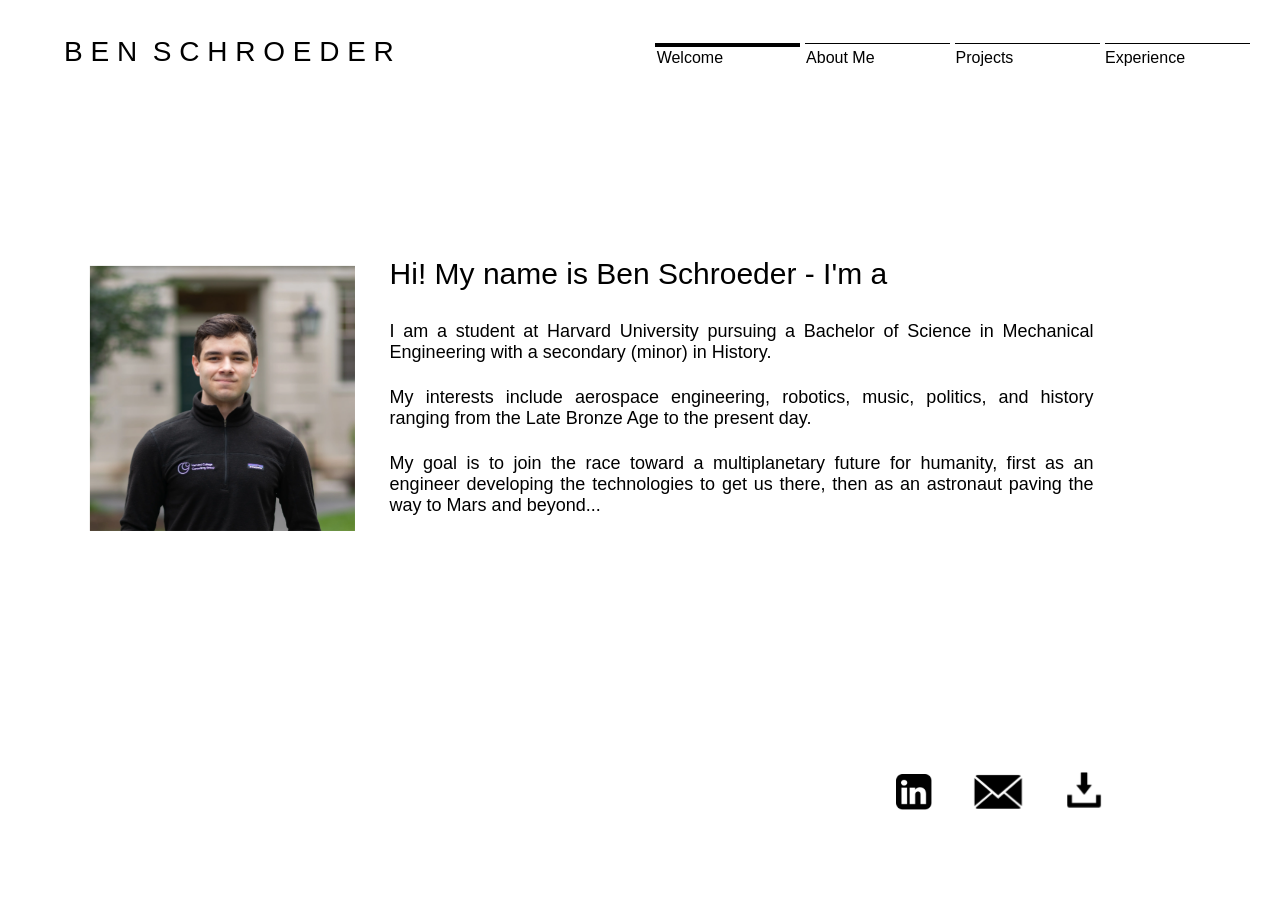
<file: Engineering Portfolio/index.html>
<!DOCTYPE html>
<html lang="en">
<head>
    <meta charset="UTF-8">
    <meta name="viewport" content="width=device-width, initial-scale=1.0">
    <meta name="keywords" content="ben, schroeder, ben schroeder, aerospace, space, engineering, portfolio, harvard, harvard rocket propulsion group, seds, SEDS, harvard satellite team">
    <meta name="description" content="Hi, I'm Ben Schroeder! I'm a student at Harvard University pursuing an S.B. in Mechanical Engineering and a secondary in History.">
    <title>Home</title>
    <link rel="stylesheet" href="./index.css">
    <link rel="icon" href="./Resources/logo.webp" type="image/webp"/>
</head>
<script src="projects.js">
</script>
<body>
    <!-- Navbar section -->
    <nav class="navbar">
        <a href="./index.html"><h0>B E N&nbsp; S C H R O E D E R</h0></a>
        <ul>
            <a href="./index.html"><p4>Welcome</p4></a>
            <a href="./aboutme.html"><a2>About Me</a2></a>
            <a href="./projects.html"></a3>Projects</a3></a> 
            <a href="./experience.html"></a4>Experience</a4></a>
            <hr0>
            <hr1>
            <hr2>
            <hr3>
        </ul>
    </nav>  
    <div class="dropdown">
        <hr>
        <h>
    <button class="dropbtn" onclick="myFunction()"><img id="menu" src="./Resources/menu.webp" alt="menu">
        <i class="fa fa-caret-down"></i>
    </button>
        <h0>B E N&nbsp; S C H R O E D E R</h0></h>
    <div class="dropdown-content" id="myDropdown">
        <a href="./index.html">Welcome</a>
        <a href="./aboutme.html">About Me</a>
        <a href="./projects.html">Projects</a>
        <a href="./experience.html">Experience</a>
    </div>
    </div>

    <div class="dropdown1" >
    <a href="./projects.html">
        <button class="dropbtn1" onclick="myFunction()">
        <i class="fa fa-caret-down"></i>
        </button>
    </a>

    <div class="dropdown-content1" id="myDropdown1">
        <a href="./rocket.html">Rocket Propulsion</a>
        <a href="./cubesat.html">Satellite Team</a>
        <a href="./boom.html">Project Boom</a> 
        <a href="./maret.html">Maret ROV</a>
    </div>
    </div>
    
    <div class="dropdown2" >
    <a href="./experience.html">
        <button class="dropbtn2" onclick="myFunction()">
        <i class="fa fa-caret-down"></i>
        </button>
    </a>

    <div class="dropdown-content2" id="myDropdown2">
        <a href="./hufpi.html">HUFPI</a>
        <a href="./hccg.html">HCCG</a>
    </div>
    </div>
    

    <!-- Main Section-->
    <div class="header">
        <h1>Hi! My name is Ben Schroeder <p4>- I'm a </p4><span></span></h1>   
        
    </div>
    <div class="main">
        <p5>W e l c o m e</p5>   
        <p0><img id="me" src="./Resources/me.webp" alt="ben schroeder harvard engineering" >
            <p><p3>I am</p3> a student at Harvard University pursuing a Bachelor of Science in Mechanical Engineering with a secondary (minor) in History.
                <p1><p3>My interests</p3> include aerospace engineering, robotics, music, politics, and history ranging from the Late Bronze Age to the present day.
                    <p2><p3>My goal</p3> is to join the race toward a multiplanetary future for humanity, first as an engineer developing the technologies to get us there, then as an astronaut paving the way to Mars and beyond...
                    </p2>
                </p1>
            </p>
        </p0>
        <a href="./Resources/CV.pdf" target="_blank"><img id="download" src="./Resources/download.webp" alt="" ></a>
        <a href="mailto:bschroeder@college.harvard.edu" target="_blank"><img id="email" src="./Resources/email.webp" alt="" ></a>
        <a href="https://www.linkedin.com/in/benrschroeder/" target="_blank"><img id="linkedin" src="./Resources/linkedin.webp" alt="" ></a>
    </div>


</body>
</html>
</file>
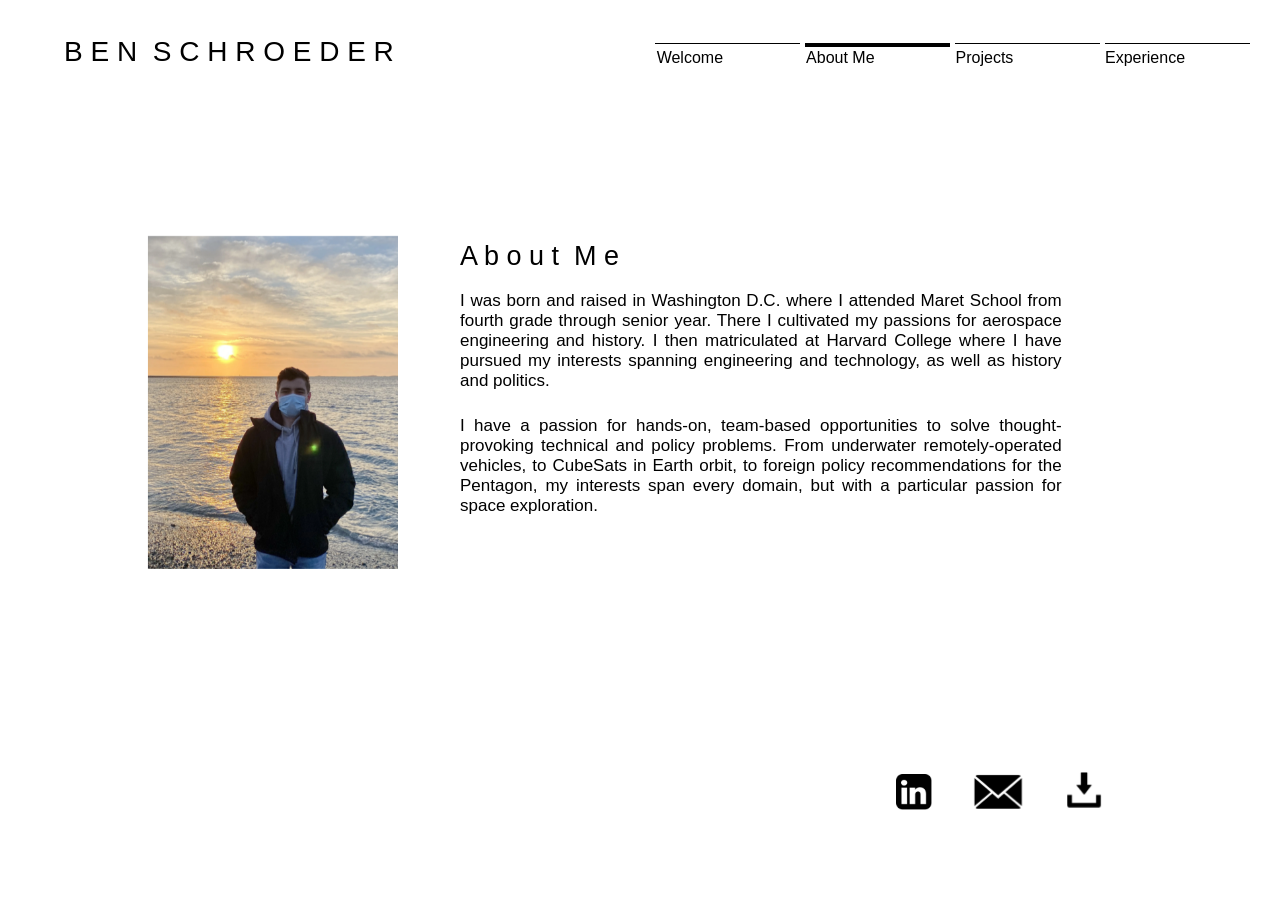
<file: Engineering Portfolio/aboutme.html>
<!DOCTYPE html>
<html lang="en">
<head>
    <meta charset="UTF-8">
    <meta name="viewport" content="width=device-width, initial-scale=1.0">
    <meta name="description" content="Hi, I'm Ben Schroeder! I'm a student at Harvard University pursuing an S.B. in Mechanical Engineering and a secondary in History.">
    <title>About Me</title>
    <link rel="stylesheet" href="./aboutme.css">
    <link rel="icon" href="./Resources/logo.webp" type="image/webp"/>
</head>
<script src="aboutme.js">
</script>
<body>
    <nav class="navbar">
        <a href="./index.html"><h0>B E N&nbsp; S C H R O E D E R</h0></a>
        <ul>
            <a href="./index.html"><p4>Welcome</p4></a>
            <a href="./aboutme.html"><a2>About Me</a2></a>
            <a href="./projects.html"></a3>Projects</a3></a> 
            <a href="./experience.html"></a4>Experience</a4></a>
            <hr0>
            <hr1>
            <hr2>
            <hr3>
        </ul>
    </nav>  
    <div class="dropdown">
        <hr>
        <h>
    <button class="dropbtn" onclick="myFunction()"><img id="menu" src="./Resources/menu.webp" alt="menu">
        <i class="fa fa-caret-down"></i>
    </button>
        <h0>B E N&nbsp; S C H R O E D E R</h0></h>
    <div class="dropdown-content" id="myDropdown">
        <a href="./index.html">Welcome</a>
        <a href="./aboutme.html">About Me</a>
        <a href="./projects.html">Projects</a> 
        <a href="./experience.html">Experience</a>
    </div>
    </div> 

    <div class="dropdown1" >
    <a href="./projects.html">
        <button class="dropbtn1" onclick="myFunction()">
        <i class="fa fa-caret-down"></i>
        </button>
    </a>

    <div class="dropdown-content1" id="myDropdown1">
        <a href="./rocket.html">Rocket Propulsion</a>
        <a href="./cubesat.html">Satellite Team</a>
        <a href="./boom.html">Project Boom</a> 
        <a href="./maret.html">Maret ROV</a>
    </div>
    </div>
    
    <div class="dropdown2" >
    <a href="./experience.html">
        <button class="dropbtn2" onclick="myFunction()">
        <i class="fa fa-caret-down"></i>
        </button>
    </a>

    <div class="dropdown-content2" id="myDropdown2">
        <a href="./hufpi.html">HUFPI</a>
        <a href="./hccg.html">HCCG</a>
    </div>
    </div>

    <!-- Main Section-->
    <div class="main">
        <hr>
        <h1>A b o u t&nbsp; M e </h1>
        <img id="profile" src="./Resources/beach.webp" alt="" >
        <p>I was born and raised in Washington D.C. where I attended Maret School from fourth grade through senior year. There I cultivated my passions for aerospace engineering and history. I then matriculated at Harvard College where I have pursued my interests spanning engineering and technology, as well as history and politics.
            <p1>I have a passion for hands-on, team-based opportunities to solve thought-provoking technical and policy problems. From underwater remotely-operated vehicles, to CubeSats in Earth orbit, to foreign policy recommendations for the Pentagon, my interests span every domain, but with a particular passion for space exploration.
            </p1>
        </p>
        <a href="./Resources/CV.pdf" target="_blank"><img id="download" src="./Resources/download.webp" alt="" ></a>
        <a href="mailto:bschroeder@college.harvard.edu" target="_blank"><img id="email" src="./Resources/email.webp" alt="" ></a>
        <a href="https://www.linkedin.com/in/benrschroeder/" target="_blank"><img id="linkedin" src="./Resources/linkedin.webp" alt="" ></a>
    </div>


</body>
</html>
</file>
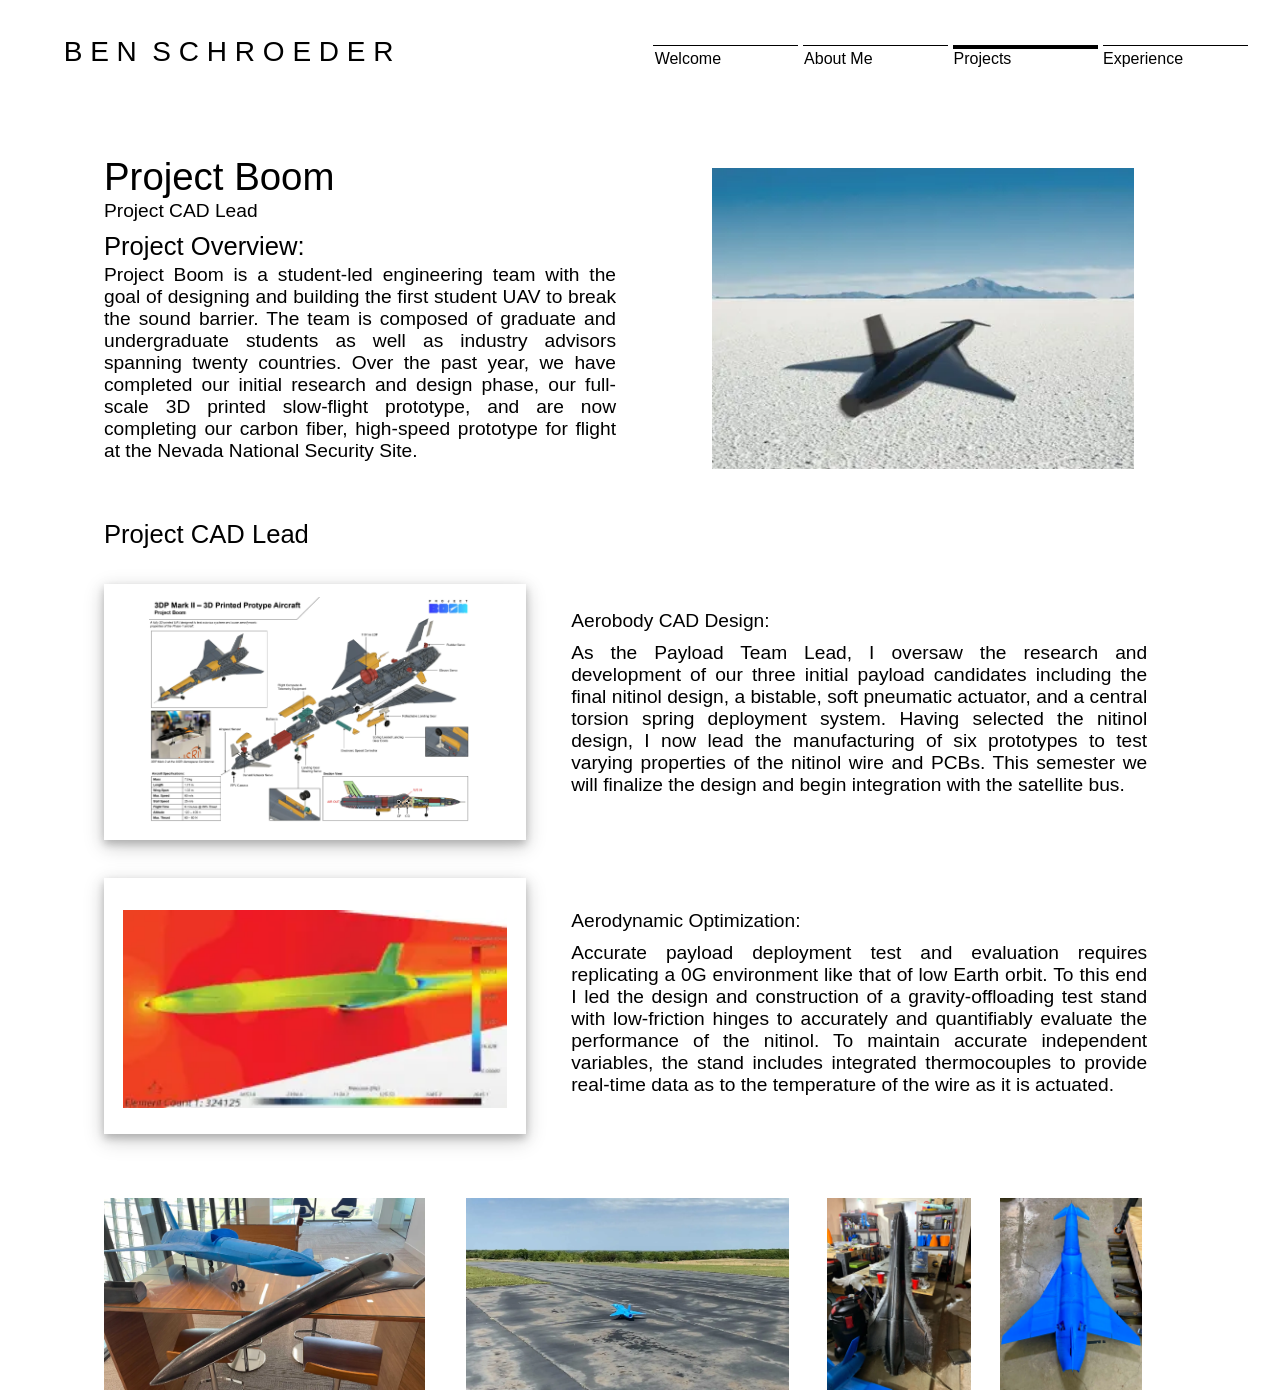
<file: Engineering Portfolio/boom.html>
<!DOCTYPE html>
<html lang="en">
<head>
    <meta charset="UTF-8">
    <meta name="viewport" content="width=device-width, initial-scale=1.0">
    <meta name="description" content="Hi, I'm Ben Schroeder! I'm a student at Harvard University pursuing an S.B. in Mechanical Engineering and a secondary in History.">
    <title>Project Boom</title>
    <link rel="stylesheet" href="./boom.css">
    <link rel="icon" href="./Resources/logo.webp" type="image/webp"/>
</head>
<body>
    <!-- Navbar section -->
    <nav class="navbar">
        <a href="./index.html"><h0>B E N&nbsp; S C H R O E D E R</h0></a>
        <ul>
            <a href="./index.html">Welcome</a>
            <a href="./aboutme.html">About Me</a>
            <a href="./projects.html">Projects</a> 
            <a href="./experience.html">Experience</a>
            <hr0>
            <hr1>
            <hr2>
            <hr3>
        </ul>
    </nav>  
    <div class="dropdown">
        <hr>
        <h>B E N&nbsp; S C H R O E D E R</h>
    <button class="dropbtn" onclick="myFunction()"><img id="menu" src="./Resources/menu.webp" alt="">
        <i class="fa fa-caret-down"></i>
    </button>
    <div class="dropdown-content" id="myDropdown">
        <a href="./index.html">Welcome</a>
        <a href="./aboutme.html">About Me</a>
        <a href="./projects.html">Projects</a> 
        <a href="./experience.html">Experience</a>
    </div>
    </div>   

    <div class="dropdown1" >
    <a href="./projects.html">
        <button class="dropbtn1" onclick="myFunction()">
        <i class="fa fa-caret-down"></i>
        </button>
    </a>

    <div class="dropdown-content1" id="myDropdown1">
        <a href="./rocket.html">Rocket Propulsion</a>
        <a href="./cubesat.html">Satellite Team</a>
        <a href="./boom.html">Project Boom</a> 
        <a href="./maret.html">Maret ROV</a>
    </div>
    </div>
    
    <div class="dropdown2" >
    <a href="./experience.html">
        <button class="dropbtn2" onclick="myFunction()">
        <i class="fa fa-caret-down"></i>
        </button>
    </a>

    <div class="dropdown-content2" id="myDropdown2">
        <a href="./hufpi.html">HUFPI</a>
        <a href="./hccg.html">HCCG</a>
    </div>
    </div>

    <!-- Main Section-->
    <div class="main">
        <h1>Project Boom</h1>
        <h2>Project CAD Lead</h2>
        <img id="boom" src="./Resources/boom.webp" alt="" >
        <p>Project Overview:</p>
        <p1>Project Boom is a student-led engineering team with the goal of designing and building the first student UAV to break the sound barrier. The team is composed of graduate and undergraduate students as well as industry advisors spanning twenty countries. Over the past year, we have completed our initial research and design phase, our full-scale 3D printed slow-flight prototype, and are now completing our carbon fiber, high-speed prototype for flight at the Nevada National Security Site.</p1>
        
        <p2>Project CAD Lead</p2>


        <img id="cutaway" src="./Resources/cutaway.webp" alt="" >
        <div class="rectangle"></div>
        <p3>Aerobody CAD Design:</p3>
        <p4>As the Payload Team Lead, I oversaw the research and development of our three initial payload candidates including the final nitinol design, a bistable, soft pneumatic actuator, and a central torsion spring deployment system. Having selected the nitinol design, I now lead the manufacturing of six prototypes to test varying properties of the nitinol wire and PCBs. This semester we will finalize the design and begin integration with the satellite bus.</p4>
    
        <img id="cfd" src="./Resources/cfd.webp" alt="" >
        <div class="rectangle1"></div>
        <p5>Aerodynamic Optimization:</p5>
        <p6>Accurate payload deployment test and evaluation requires replicating a 0G environment like that of low Earth orbit. To this end I led the design and construction of a gravity-offloading test stand with low-friction hinges to accurately and quantifiably evaluate the performance of the nitinol. To maintain accurate independent variables, the stand includes integrated thermocouples to provide real-time data as to the temperature of the wire as it is actuated.</p6>
        <img id="crafts" src="./Resources/crafts.webp" alt="" >
        <img id="fly" src="./Resources/fly.webp" alt="" >
        <img id="carbon" src="./Resources/carbon.webp" alt="" >
        <img id="process" src="./Resources/process.webp" alt="" >
    </div>


</body>
</html>
</file>
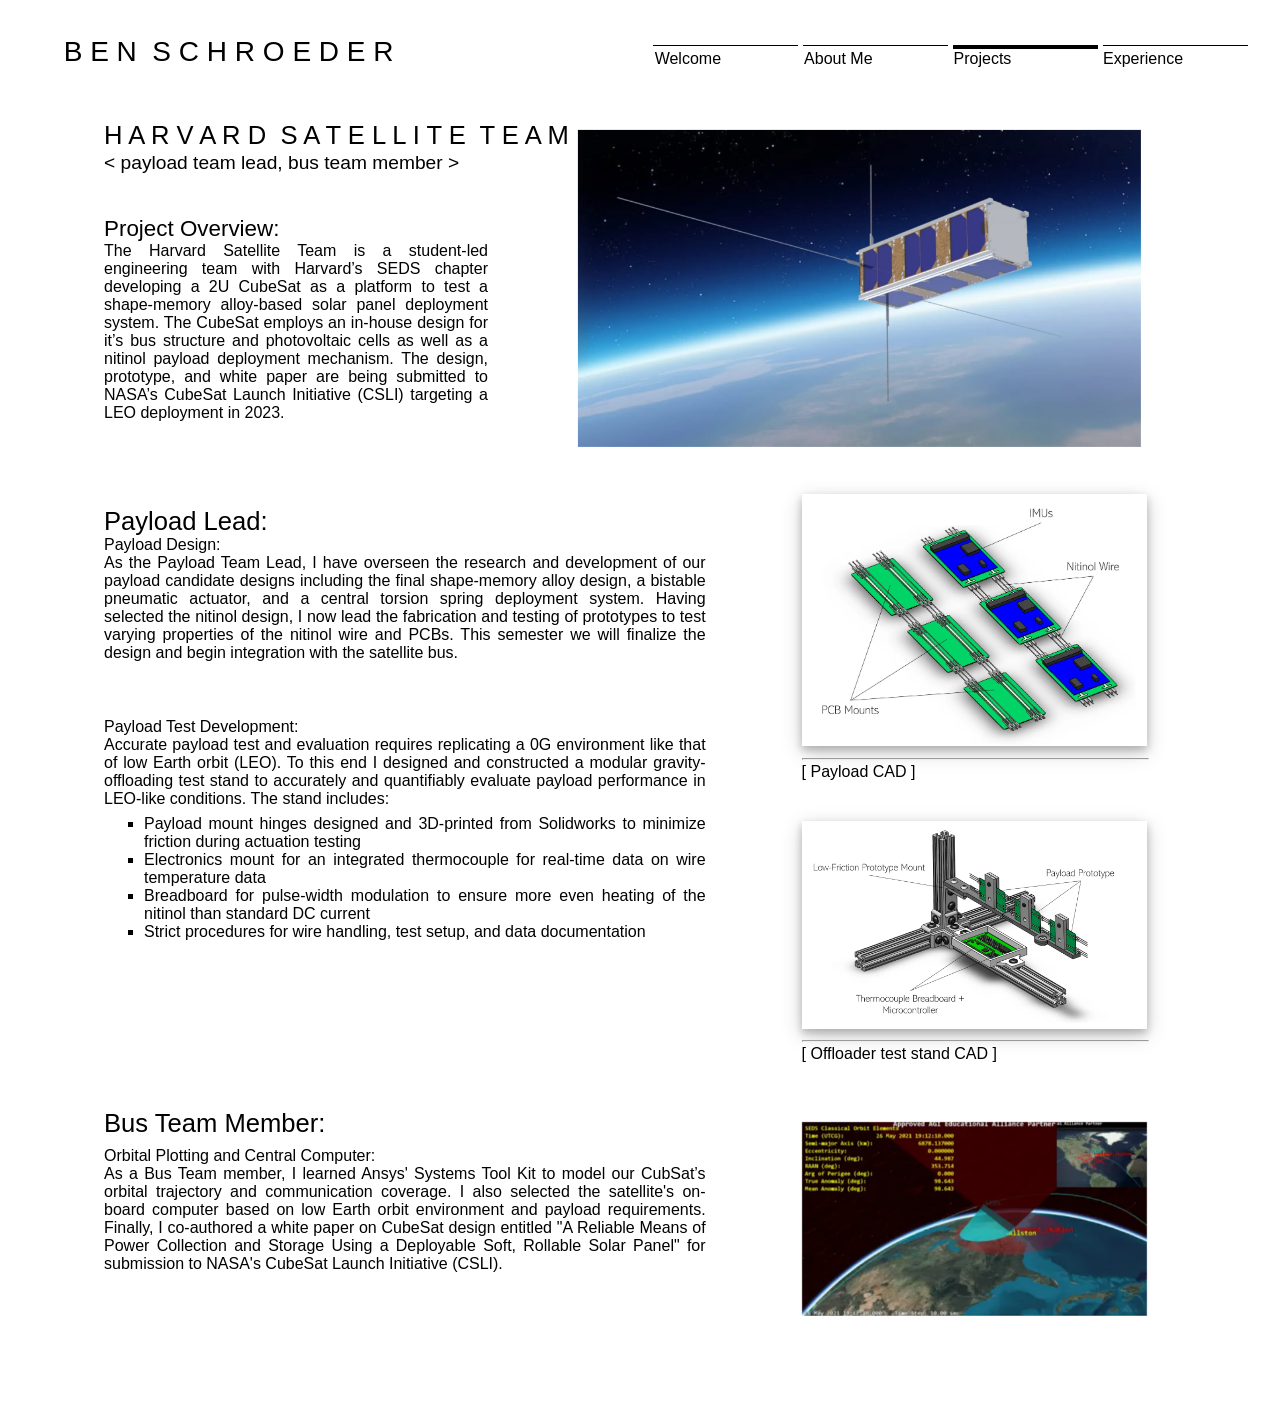
<file: Engineering Portfolio/cubesat.html>
<!DOCTYPE html>
<html lang="en">
<head>
    <meta charset="UTF-8">
    <meta name="viewport" content="width=device-width, initial-scale=1.0">
    <meta name="description" content="Hi, I'm Ben Schroeder! I'm a student at Harvard University pursuing an S.B. in Mechanical Engineering and a secondary in History.">
    <title>Harvard Satellite Team</title>
    <link rel="stylesheet" href="./cubesat.css">
    <link rel="icon" href="./Resources/logo.webp" type="image/webp"/>
</head>
<script src="slide.js"></script>
<script src="slide1.js"></script>
<body>
    <!-- Navbar section -->
    <nav class="navbar">
        <a href="./index.html"><h0>B E N&nbsp; S C H R O E D E R</h0></a>
        <ul>
            <a href="./index.html">Welcome</a>
            <a href="./aboutme.html">About Me</a>
            <a href="./projects.html">Projects</a> 
            <a href="./experience.html">Experience</a>
            <hr0>
            <hr1>
            <hr2>
            <hr3>
        </ul>
    </nav>  
    <div class="dropdown">
        <hr>
        <h>B E N&nbsp; S C H R O E D E R</h>
    <button class="dropbtn" onclick="myFunction()"><img id="menu" src="./Resources/menu.webp" alt="">
        <i class="fa fa-caret-down"></i>
    </button>
    <div class="dropdown-content" id="myDropdown">
        <a href="./index.html">Welcome</a>
        <a href="./aboutme.html">About Me</a>
        <a href="./projects.html">Projects</a> 
        <a href="./experience.html">Experience</a>
    </div>
    </div>  
    
    <div class="dropdown1" >
    <a href="./projects.html">
        <button class="dropbtn1" onclick="myFunction()">
        <i class="fa fa-caret-down"></i>
        </button>
    </a>

    <div class="dropdown-content1" id="myDropdown1">
        <a href="./rocket.html">Rocket Propulsion</a>
        <a href="./cubesat.html">Satellite Team</a>
        <a href="./boom.html">Project Boom</a> 
        <a href="./maret.html">Maret ROV</a>
    </div>
    </div>
    
    <div class="dropdown2" >
    <a href="./experience.html">
        <button class="dropbtn2" onclick="myFunction()">
        <i class="fa fa-caret-down"></i>
        </button>
    </a>

    <div class="dropdown-content2" id="myDropdown2">
        <a href="./hufpi.html">HUFPI</a>
        <a href="./hccg.html">HCCG</a>
    </div>
    </div>

    <!-- Main Section-->
    <div class="main">
        <h1>H A R V A R D&nbsp; S A T E L L I T E&nbsp; T E A M</h1>
        <h2>< payload team lead, bus team member ></h2>
        <img id="cube" src="./Resources/cube1.webp" alt="" >
        <p>Project Overview:
            <p1>The Harvard Satellite Team is a student-led engineering team with Harvard’s SEDS chapter developing a 2U CubeSat as a platform to test a shape-memory alloy-based solar panel deployment system. The CubeSat employs an in-house design for it’s bus structure and photovoltaic cells as well as a nitinol payload deployment mechanism. The design, prototype, and white paper are being submitted to NASA’s CubeSat Launch Initiative (CSLI) targeting a LEO deployment in 2023.</p1>
        </p>
        <p2>Payload Lead:
            <p3>Payload Design:
                <p4>As the Payload Team Lead, I have overseen the research and development of our payload candidate designs including the final shape-memory alloy design, a bistable pneumatic actuator, and a central torsion spring deployment system. Having selected the nitinol design, I now lead the fabrication and testing of prototypes to test varying properties of the nitinol wire and PCBs. This semester we will finalize the design and begin integration with the satellite bus.</p4>
            </p3>
        </p2>
        <p5>Payload Test Development:
            <p6>Accurate payload test and evaluation requires replicating a 0G environment like that of low Earth orbit (LEO). To this end I designed and constructed a modular gravity-offloading test stand to accurately and quantifiably evaluate payload performance in LEO-like conditions. The stand includes:
                <ul class="a">
                    <li>Payload mount hinges designed and 3D-printed from Solidworks to minimize friction during actuation testing</li>
                    <li>Electronics mount for an integrated thermocouple for real-time data on wire temperature data</li>
                    <li>Breadboard for pulse-width modulation to ensure more even heating of the nitinol than standard DC current</li>
                    <li>Strict procedures for wire handling, test setup, and data documentation</li>
                </ul>
            </p6>
        </p5>

        <img id="stk" src="./Resources/stk.webp" alt="" >
        <p7>Bus Team Member:</p7>
        <p8>Orbital Plotting and Central Computer:
            <p9>As a Bus Team member, I learned Ansys' Systems Tool Kit to model our CubSat’s orbital trajectory and communication coverage. I also selected the satellite's on-board computer based on low Earth orbit environment and payload requirements. Finally, I co-authored a white paper on CubeSat design entitled "A Reliable Means of Power Collection and Storage Using a Deployable Soft, Rollable Solar Panel" for submission to NASA's CubeSat Launch Initiative (CSLI).</p9>
        </p8>
        <hr11>
    </div>

    <!-- Slideshow container -->

    <div class="slideshow-container">

        <!-- Full-width images with number and caption text -->
        <div class="mySlides fade" onclick="plusSlides(1)">
            <img id="payload1" src="./Resources/payload_labeled.webp" alt="" >
            <hr>
            <p>Click to see more...</p>
            <a>[ Payload CAD ]</a>
        </div>
    
        <div class="mySlides fade" onclick="plusSlides(1)">
            <img id="payload2" src="./Resources/payload2.webp" alt="" >
            <hr>
            <p>Click to see more...</p>
            <a>[ Soldering nitinol wire terminals ]</a>
        </div>
    
        <div class="mySlides fade" onclick="plusSlides(1)">
            <img id="payload3" src="./Resources/payload3.webp" alt="" >
            <hr>
            <p>Click to see more...</p>
            <a>[ Experimental payload prototypes ]</a>
        </div>
        
    </div>

    <div class="slideshow-container1">

        <!-- Full-width images with number and caption text -->
        <div class="mySlides1 fade" onclick="plusSlides1(1)">
            <img id="offloader1" src="./Resources/offloader_labeled.webp" alt="" >
            <hr>
            <p>Click to see more...</p>
            <a>[ Offloader test stand CAD ]</a>
        </div>
    
        <div class="mySlides1 fade" onclick="plusSlides1(1)">
            <img id="offloader2" src="./Resources/offloader2.webp" alt="" >
            <hr>
            <p>Click to see more...</p>
            <a>[ Offloader in test configuration with prototype ]</a>
        </div>
    
        <div class="mySlides1 fade" onclick="plusSlides1(1)">
            <img id="offloader3" src="./Resources/offloader3.webp" alt="" >
            <hr>
            <p>Click to see more...</p>
            <a>[ Integrated with teammate's PWM breadboard ]</a>
        </div>
        
        
    </div>

</body>
</html>
</file>
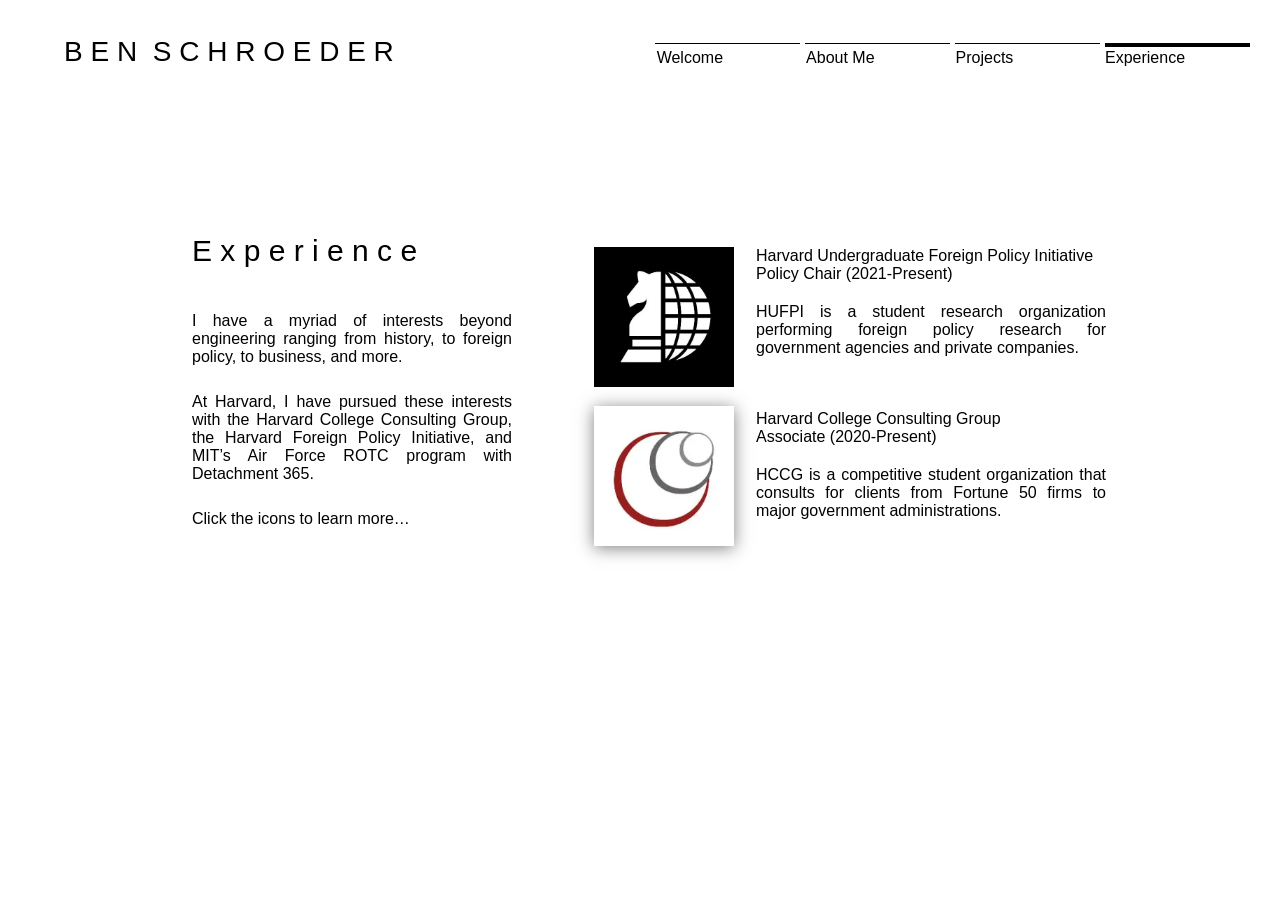
<file: Engineering Portfolio/experience.html>
<!DOCTYPE html>
<html lang="en">
<head>
    <meta charset="UTF-8">
    <meta name="viewport" content="width=device-width, initial-scale=1.0">
    <meta name="description" content="Hi, I'm Ben Schroeder! I'm a student at Harvard University pursuing an S.B. in Mechanical Engineering and a secondary in History.">
    <title>Experience</title>
    <link rel="stylesheet" href="./experience.css">
    <link rel="icon" href="./Resources/logo.webp" type="image/webp"/>
</head>
<script src="experience.js"></script>
<body>
    <!-- Navbar section -->
    <nav class="navbar">
        <a href="./index.html"><h0>B E N&nbsp; S C H R O E D E R</h0></a>
        <ul>
            <a href="./index.html"><p4>Welcome</p4></a>
            <a href="./aboutme.html"><a2>About Me</a2></a>
            <a href="./projects.html"></a3>Projects</a3></a> 
            <a href="./experience.html"></a4>Experience</a4></a>
            <hr0>
            <hr1>
            <hr2>
            <hr3>
        </ul>
    </nav>  
    <div class="dropdown">
        <hr>
        <h>
    <button class="dropbtn" onclick="myFunction()"><img id="menu" src="./Resources/menu.webp" alt="menu">
        <i class="fa fa-caret-down"></i>
    </button>
        <h0>B E N&nbsp; S C H R O E D E R</h0></h>
    <div class="dropdown-content" id="myDropdown">
        <a href="./index.html">Welcome</a>
        <a href="./aboutme.html">About Me</a>
        <a href="./projects.html">Projects</a> 
        <a href="./experience.html">Experience</a>
    </div>
    </div>  

    <div class="dropdown1" >
    <a href="./projects.html">
        <button class="dropbtn1" onclick="myFunction()">
        <i class="fa fa-caret-down"></i>
        </button>
    </a>

    <div class="dropdown-content1" id="myDropdown1">
        <a href="./rocket.html">Rocket Propulsion</a>
        <a href="./cubesat.html">Satellite Team</a>
        <a href="./boom.html">Project Boom</a> 
        <a href="./maret.html">Maret ROV</a>
    </div>
    </div>
    
    <div class="dropdown2" >
    <a href="./experience.html">
        <button class="dropbtn2" onclick="myFunction()">
        <i class="fa fa-caret-down"></i>
        </button>
    </a>

    <div class="dropdown-content2" id="myDropdown2">
        <a href="./hufpi.html">HUFPI</a>
        <a href="./hccg.html">HCCG</a>
    </div>
    </div>

    <!-- Main -->

    <div class="header">
        <h>E x p e r i e n c e</h>
    </div>

    <div class="main">
        <hr>
        <p1>I have a myriad of interests beyond engineering ranging from history, to foreign policy, to business, and more.
            <p2>At Harvard, I have pursued these interests with the Harvard College Consulting Group, the Harvard Foreign Policy Initiative, and MIT’s Air Force ROTC program with Detachment 365.
                <p3>Click the icons to learn more…
                </p3>
            </p2>
        </p1>   

        <a href="./hufpi.html"><img id="hufpim" src="./Resources/hufpilogo.webp" alt=""></a>
        <p4>Harvard Undergraduate Foreign Policy Initiative
            <p5>Policy Chair (2021-Present)
                <p6>
                    HUFPI is a student research organization performing foreign policy research for government agencies and private companies.
                </p6>
            </p5>
        </p4>

        <a href="./hccg.html"><img id="hccgm" src="./Resources/hccglogo.webp" alt=""></a>
        <p7>
            Harvard College Consulting Group
            <p8>Associate (2020-Present)
                <p9>
                    HCCG is a competitive student organization that consults for clients from Fortune 50 firms to major government administrations.
                </p9>
            </p8>
        </p7>
    </div>

    <div class="row"> 
        <div class="column">
            <div class="hufpi">
                <a href="./hufpi.html"><img id="hufpi" src="./Resources/hufpilogo.webp" alt=""></a>
            </div>

            <div class="hccg">
                <a href="./hccg.html"><img id="hccg" src="./Resources/hccglogo.webp" alt=""></a>
            </div>
        </div>
    </div>
    </div>

</body>
</html>
</file>
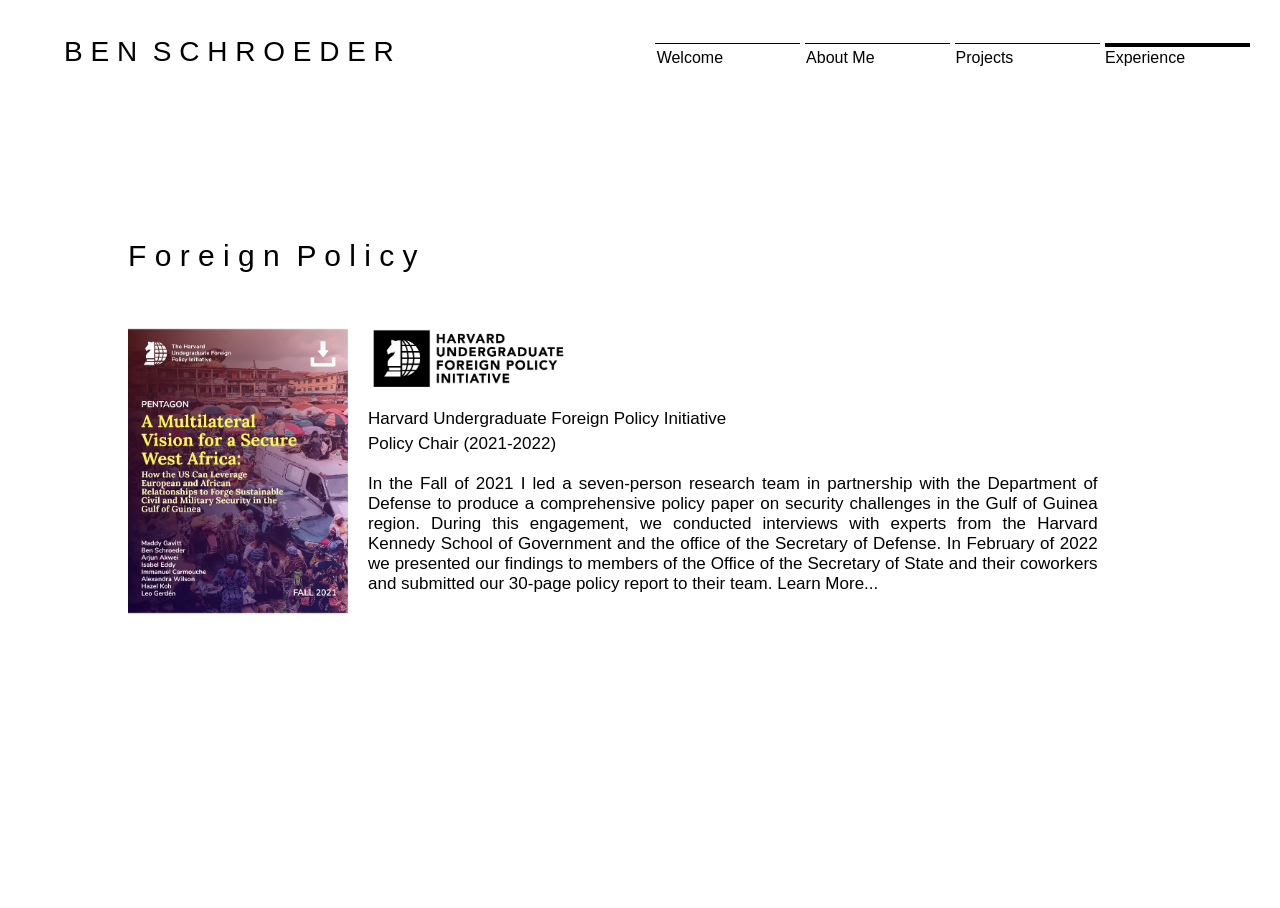
<file: Engineering Portfolio/hufpi.html>
<!DOCTYPE html>
<html lang="en">
<head>
    <meta charset="UTF-8">
    <meta name="viewport" content="width=device-width, initial-scale=1.0">
    <meta name="description" content="Hi, I'm Ben Schroeder! I'm a student at Harvard University pursuing an S.B. in Mechanical Engineering and a secondary in History.">
    <title>HUFPI</title>
    <link rel="stylesheet" href="./hufpi.css">
    <link rel="icon" href="./Resources/logo.webp" type="image/webp"/>
</head>
<script src="experience.js"></script>
<body>
    <!-- Navbar section -->
    <nav class="navbar">
        <a href="./index.html"><h0>B E N&nbsp; S C H R O E D E R</h0></a>
        <ul>
            <a href="./index.html">Welcome</a>
            <a href="./aboutme.html">About Me</a>
            <a href="./projects.html">Projects</a> 
            <a href="./experience.html">Experience</a>
            <hr0>
            <hr1>
            <hr2>
            <hr3>
        </ul>
    </nav>  
    <div class="dropdown">
        <hr>
        <h>B E N&nbsp; S C H R O E D E R</h>
    <button class="dropbtn" onclick="myFunction()"><img id="menu" src="./Resources/menu.webp" alt="">
        <i class="fa fa-caret-down"></i>
    </button>
    <div class="dropdown-content" id="myDropdown">
        <a href="./index.html">Welcome</a>
        <a href="./aboutme.html">About Me</a>
        <a href="./projects.html">Projects</a> 
        <a href="./experience.html">Experience</a>
    </div>
    </div>  

    <div class="dropdown1" >
    <a href="./projects.html">
        <button class="dropbtn1" onclick="myFunction()">
        <i class="fa fa-caret-down"></i>
        </button>
    </a>

    <div class="dropdown-content1" id="myDropdown1">
        <a href="./rocket.html">Rocket Propulsion</a>
        <a href="./cubesat.html">Satellite Team</a>
        <a href="./boom.html">Project Boom</a> 
        <a href="./maret.html">Maret ROV</a>
    </div>
    </div>
    
    <div class="dropdown2" >
    <a href="./experience.html">
        <button class="dropbtn2" onclick="myFunction()">
        <i class="fa fa-caret-down"></i>
        </button>
    </a>

    <div class="dropdown-content2" id="myDropdown2">
        <a href="./hufpi.html">HUFPI</a>
        <a href="./hccg.html">HCCG</a>
    </div>
    </div>

    <!-- Slideshow container -->

    <div class="slideshow-container">
        <h0>F o r e i g n&nbsp; P o l i c y</h0>
        <hr>
        <!-- Full-width images with number and caption text -->
        <div class="mySlides fade">
            <img id="hufpi" src="./Resources/hufpi.webp">
            <img id="report" src="./Resources/report.webp">
            <a href="./Resources/report.pdf" target="_blank"><img id="download" src="./Resources/dlwhite.webp"></a>
            <p>Harvard Undergraduate Foreign Policy Initiative
                <p1>Policy Chair (2021-2022)
                    <p2>In the Fall of 2021 I led a seven-person research team in partnership with the Department of Defense to produce a comprehensive policy paper on security challenges in the Gulf of Guinea region. During this engagement, we conducted interviews with experts from the Harvard Kennedy School of Government and the office of the Secretary of Defense. In February of 2022 we presented our findings to members of the Office of the Secretary of State and their coworkers and submitted our 30-page policy report to their team. 
                        <p3><a href="https://www.harvardforeignpolicy.org/">Learn More...</a></p3>
                    </p2>
                </p1>
            </p>
            
        </div>

    </div>

</body>
</html>
</file>
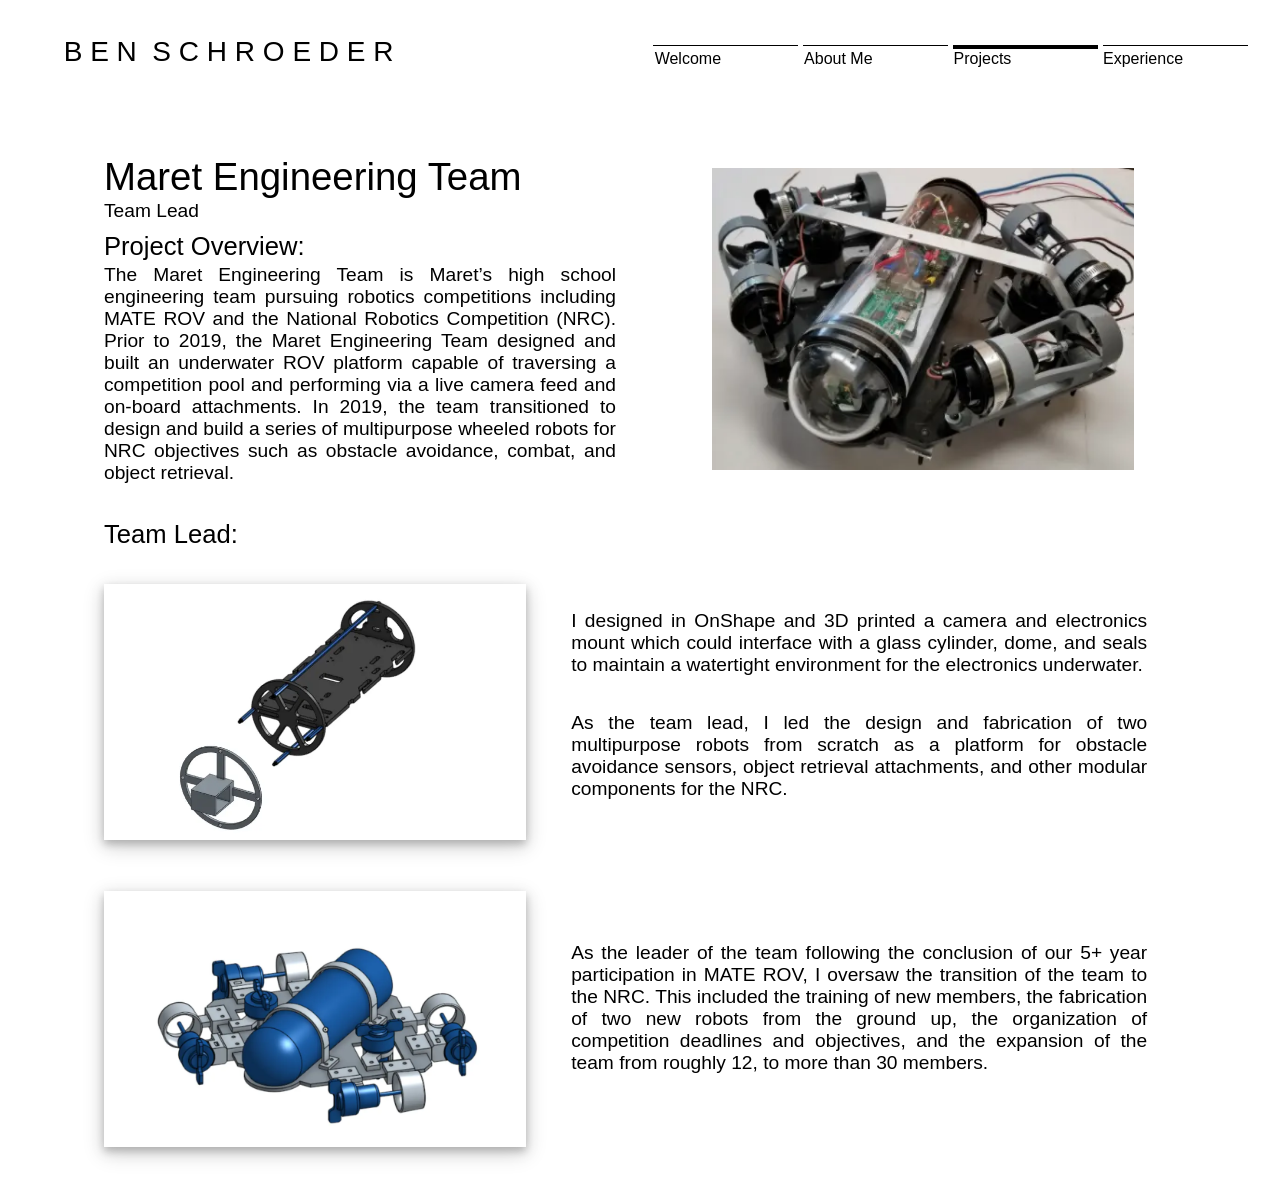
<file: Engineering Portfolio/maret.html>
<!DOCTYPE html>
<html lang="en">
<head>
    <meta charset="UTF-8">
    <meta name="viewport" content="width=device-width, initial-scale=1.0">
    <meta name="description" content="Hi, I'm Ben Schroeder! I'm a student at Harvard University pursuing an S.B. in Mechanical Engineering and a secondary in History.">
    <title>Maret Engineering</title>
    <link rel="stylesheet" href="./maret.css">
    <link rel="icon" href="./Resources/logo.webp" type="image/webp"/>
</head>
<body>
    <!-- Navbar section -->
    <nav class="navbar">
        <a href="./index.html"><h0>B E N&nbsp; S C H R O E D E R</h0></a>
        <ul>
            <a href="./index.html">Welcome</a>
            <a href="./aboutme.html">About Me</a>
            <a href="./projects.html">Projects</a> 
            <a href="./experience.html">Experience</a>
            <hr0>
            <hr1>
            <hr2>
            <hr3>
        </ul>
    </nav>  
    <div class="dropdown">
        <hr>
        <h>B E N&nbsp; S C H R O E D E R</h>
    <button class="dropbtn" onclick="myFunction()"><img id="menu" src="./Resources/menu.webp" alt="">
        <i class="fa fa-caret-down"></i>
    </button>
    <div class="dropdown-content" id="myDropdown">
        <a href="./index.html">Welcome</a>
        <a href="./aboutme.html">About Me</a>
        <a href="./projects.html">Projects</a> 
        <a href="./experience.html">Experience</a>
    </div>
    </div>

    <div class="dropdown1" >
    <a href="./projects.html">
        <button class="dropbtn1" onclick="myFunction()">
        <i class="fa fa-caret-down"></i>
        </button>
    </a>

    <div class="dropdown-content1" id="myDropdown1">
        <a href="./rocket.html">Rocket Propulsion</a>
        <a href="./cubesat.html">Satellite Team</a>
        <a href="./boom.html">Project Boom</a> 
        <a href="./maret.html">Maret ROV</a>
    </div>
    </div>
    
    <div class="dropdown2" >
    <a href="./experience.html">
        <button class="dropbtn2" onclick="myFunction()">
        <i class="fa fa-caret-down"></i>
        </button>
    </a>

    <div class="dropdown-content2" id="myDropdown2">
        <a href="./hufpi.html">HUFPI</a>
        <a href="./hccg.html">HCCG</a>
    </div>
    </div>

    <!-- Main Section-->
    <div class="main">
        <h1>Maret Engineering Team</h1>
        <h2>Team Lead</h2>
        <img id="rov" src="./Resources/rov.webp" alt="" >
        <p>Project Overview:</p>
        <p1>The Maret Engineering Team is Maret’s high school engineering team pursuing robotics competitions including MATE ROV and the National Robotics Competition (NRC). Prior to 2019, the Maret Engineering Team designed and built an underwater ROV platform capable of traversing a competition pool and performing via a live camera feed and on-board attachments. In 2019, the team transitioned to design and build a series of multipurpose wheeled robots for NRC objectives such as obstacle avoidance, combat, and object retrieval.</p1>
        <img id="mount" src="./Resources/mount.webp" alt="" >
        <div class="rectangle"></div>
        <img id="rovcad" src="./Resources/rovcad.webp" alt="" >
        <div class="rectangle1"></div>
        <p2>Team Lead:</p2>
        <p3>I designed in OnShape and 3D printed a camera and electronics mount which could interface with a glass cylinder, dome, and seals to maintain a watertight environment for the electronics underwater.</p3>
        <p4>As the team lead, I led the design and fabrication of two multipurpose robots from scratch as a platform for obstacle avoidance sensors, object retrieval attachments, and other modular components for the NRC.</p4>
        <p6>As the leader of the team following the conclusion of our 5+ year participation in MATE ROV, I oversaw the transition of the team to the NRC. This included the training of new members, the fabrication of two new robots from the ground up, the organization of competition deadlines and objectives, and the expansion of the team from roughly 12, to more than 30 members.</p6>
    </div>


</body>
</html>
</file>
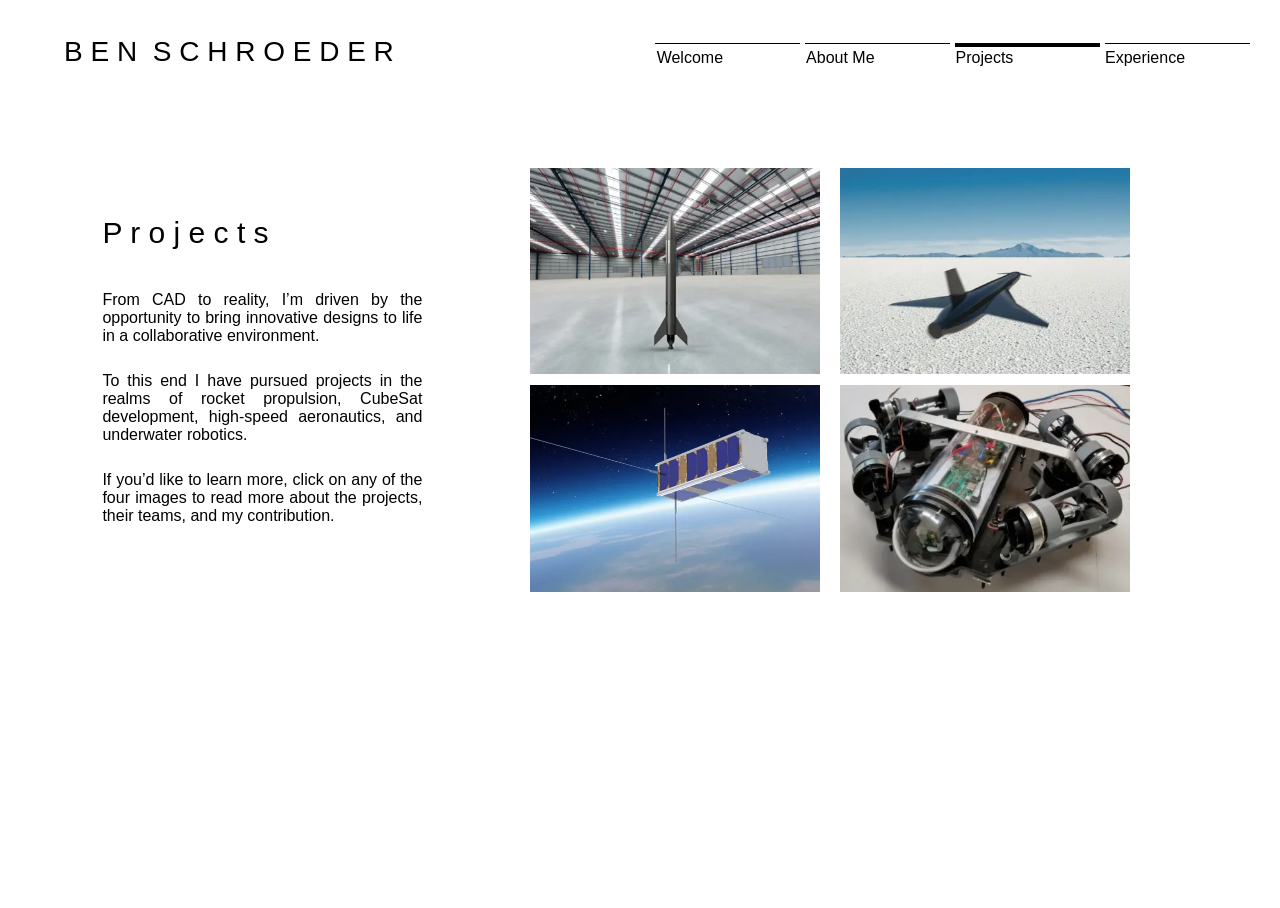
<file: Engineering Portfolio/projects.html>
<!DOCTYPE html>
<html lang="en">
<head>
    <meta charset="UTF-8">
    <meta name="viewport" content="width=device-width, initial-scale=1.0">
    <meta name="description" content="Hi, I'm Ben Schroeder! I'm a student at Harvard University pursuing an S.B. in Mechanical Engineering and a secondary in History.">
    <title>Projects</title>
    <link rel="stylesheet" href="./projects.css">
    <link rel="icon" href="./Resources/logo.webp" type="image/webp"/>
</head>
<script src="projects.js">
</script>
<body>
    <!-- Navbar section -->
    <nav class="navbar">
        <a href="./index.html"><h0>B E N&nbsp; S C H R O E D E R</h0></a>
        <ul>
            <a href="./index.html"><p4>Welcome</p4></a>
            <a href="./aboutme.html"><a2>About Me</a2></a>
            <a href="./projects.html"></a3>Projects</a3></a> 
            <a href="./experience.html"></a4>Experience</a4></a>
            <hr0>
            <hr1>
            <hr2>
            <hr3>
        </ul>
    </nav>  
    <div class="dropdown">
        <hr>
        <h>
    <button class="dropbtn" onclick="myFunction()"><img id="menu" src="./Resources/menu.webp" alt="menu">
        <i class="fa fa-caret-down"></i>
    </button>
        <h0>B E N&nbsp; S C H R O E D E R</h0></h>
    <div class="dropdown-content" id="myDropdown">
        <a href="./index.html">Welcome</a>
        <a href="./aboutme.html">About Me</a>
        <a href="./projects.html">Projects</a> 
        <a href="./experience.html">Experience</a>
    </div>
    </div>
    <!-- Navbar section -->

    <div class="dropdown1" >
    <a href="./projects.html">
        <button class="dropbtn1" onclick="myFunction()">
        <i class="fa fa-caret-down"></i>
        </button>
    </a>

    <div class="dropdown-content1" id="myDropdown1">
        <a href="./rocket.html">Rocket Propulsion</a>
        <a href="./cubesat.html">Satellite Team</a>
        <a href="./boom.html">Project Boom</a> 
        <a href="./maret.html">Maret ROV</a>
    </div>
    </div>
    
    <div class="dropdown2" >
    <a href="./experience.html">
        <button class="dropbtn2" onclick="myFunction()">
        <i class="fa fa-caret-down"></i>
        </button>
    </a>

    <div class="dropdown-content2" id="myDropdown2">
        <a href="./hufpi.html">HUFPI</a>
        <a href="./hccg.html">HCCG</a>
    </div>
    </div>
    
    <div class="header">
        <h>P r o j e c t s</h>
    </div>

    <div class="main">
        <hr>
        <p1>From CAD to reality, I’m driven by the opportunity to bring innovative designs to life in a collaborative environment.
            <p2>To this end I have pursued projects in the realms of rocket propulsion, CubeSat development, high-speed aeronautics, and underwater robotics.
                <p3>If you’d like to learn more, <p4>click on any of the four images to read more</p4> about the projects, their teams, and my contribution.
                </p3>
            </p2>
        </p1>
        
        
    </div>

    <div class="row"> 
        <div class="column">
            <div class="rocket">
                <a href="./rocket.html"><img id="rocket" src="./Resources/rocket.webp" alt=""></a>
                    <div class="text">
                        <a href="./rocket.html">Harvard Rocket Propulsion Group</a>
                    </div>
            </div>


            <div class="cube">
                <a href="./cubesat.html"><img id="cube" src="./Resources/cubenew.webp" alt=""></a>
                    <div class="cubetext">
                        <a href="./cubesat.html">Harvard Satellite Team</a>
                    </div>
            </div>
        </div>
        <div class="column">
            <div class="boom">
                <a href="./boom.html"><img id="boom" src="./Resources/boom.webp" alt=""></a>
                    <div class="boomtext">
                        <a href="./boom.html">Project Boom</a>
                    </div>
            </div>
            <div class="rov">
                <a href="./maret.html"><img id="rov" src="./Resources/rov.webp" alt=""></a>
                    <div class="rovtext">
                        <a href="./maret.html">Maret Underwater Robotics</a>
                    </div>
            </div>
        </div>
    </div>

    
</body>
</html>
</file>
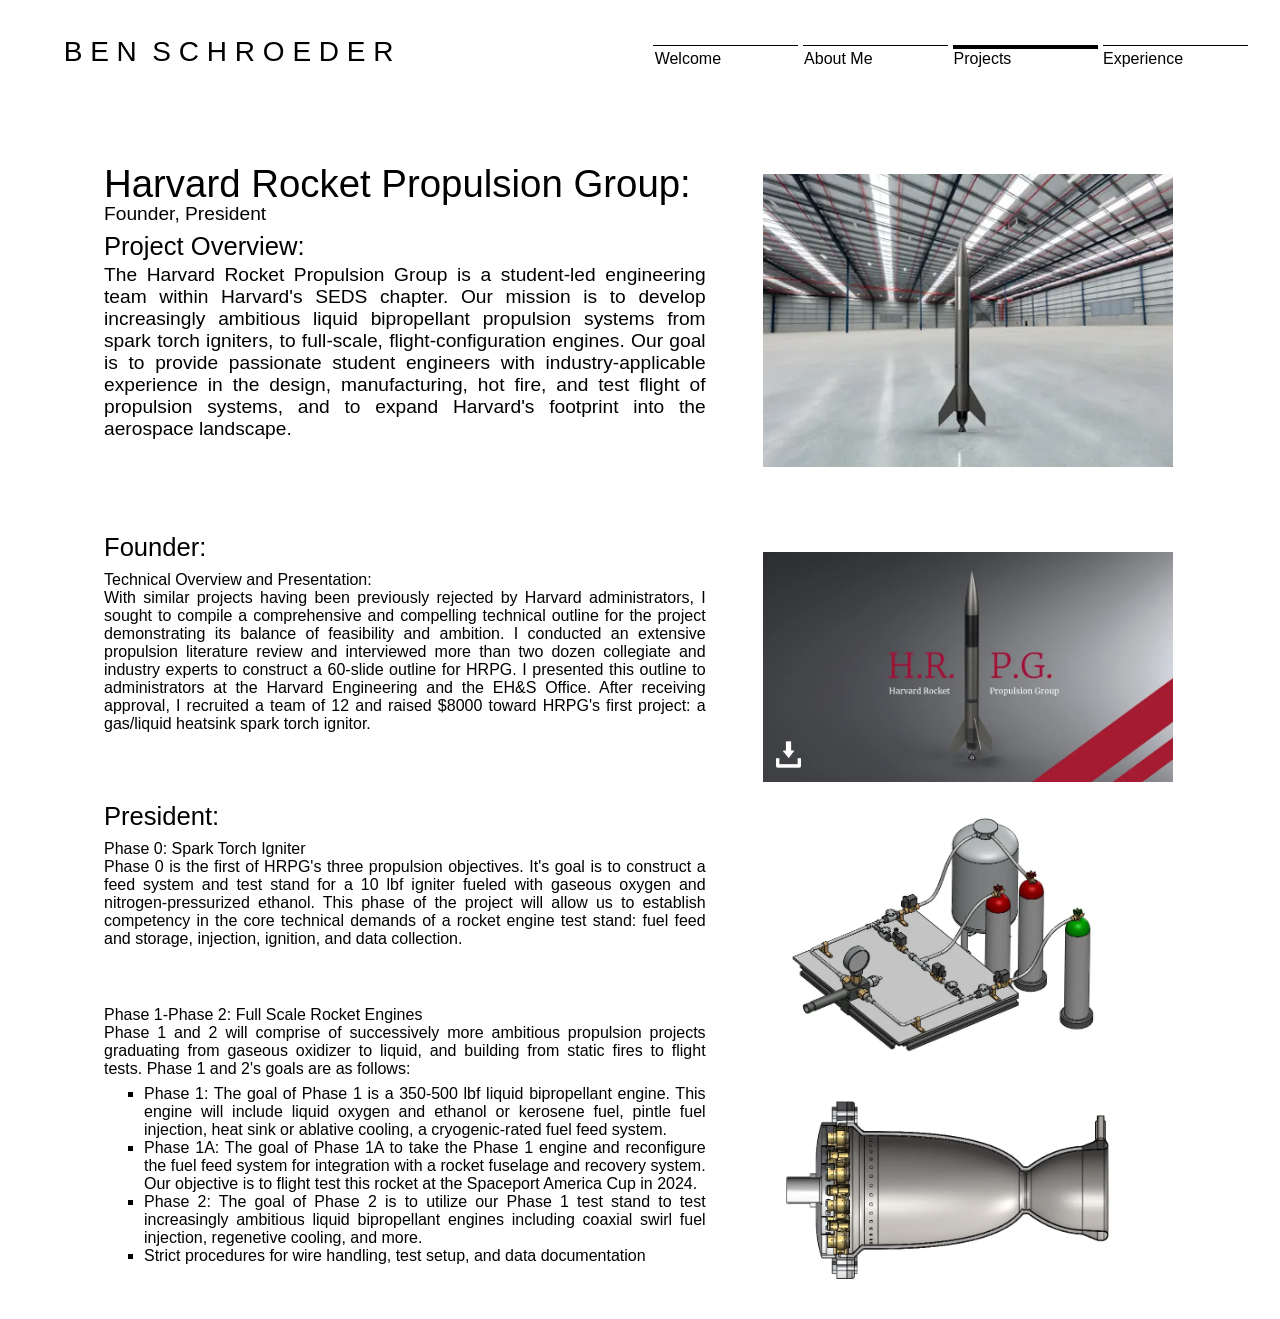
<file: Engineering Portfolio/rocket.html>
<!DOCTYPE html>
<html lang="en">
<head>
    <meta charset="UTF-8">
    <meta name="viewport" content="width=device-width, initial-scale=1.0">
    <meta name="description" content="Hi, I'm Ben Schroeder! I'm a student at Harvard University pursuing an S.B. in Mechanical Engineering and a secondary in History.">
    <title>Harvard Rocket Propulsion Group</title>
    <link rel="stylesheet" href="./rocket.css">
    <link rel="icon" href="./Resources/logo.webp" type="image/webp"/>
</head>
<body>
    <!-- Navbar section -->
    <nav class="navbar">
        <a href="./index.html"><h0>B E N&nbsp; S C H R O E D E R</h0></a>
        <ul>
            <a href="./index.html">Welcome</a>
            <a href="./aboutme.html">About Me</a>
            <a href="./projects.html">Projects</a> 
            <a href="./experience.html">Experience</a>
            <hr0>
            <hr1>
            <hr2>
            <hr3>
        </ul>
    </nav>  
    <div class="dropdown">
        <hr>
        <h>B E N&nbsp; S C H R O E D E R</h>
    <button class="dropbtn" onclick="myFunction()"><img id="menu" src="./Resources/menu.webp" alt="">
        <i class="fa fa-caret-down"></i>
    </button>
    <div class="dropdown-content" id="myDropdown">
        <a href="./index.html">Welcome</a>
        <a href="./aboutme.html">About Me</a>
        <a href="./projects.html">Projects</a> 
        <a href="./experience.html">Experience</a>
    </div>
    </div>  
    
    <div class="dropdown1" >
    <a href="./projects.html">
        <button class="dropbtn1" onclick="myFunction()">
        <i class="fa fa-caret-down"></i>
        </button>
    </a>

    <div class="dropdown-content1" id="myDropdown1">
        <a href="./rocket.html">Rocket Propulsion</a>
        <a href="./cubesat.html">Satellite Team</a>
        <a href="./boom.html">Project Boom</a> 
        <a href="./maret.html">Maret ROV</a>
    </div>
    </div>
    
    <div class="dropdown2" >
    <a href="./experience.html">
        <button class="dropbtn2" onclick="myFunction()">
        <i class="fa fa-caret-down"></i>
        </button>
    </a>

    <div class="dropdown-content2" id="myDropdown2">
        <a href="./hufpi.html">HUFPI</a>
        <a href="./hccg.html">HCCG</a>
    </div>
    </div>

    <!-- Main Section-->
    <div class="main">
        <h1>Harvard Rocket Propulsion Group:</h1>
        <h2>Founder, President</h2>
        <img id="rocket" src="./Resources/rocket.webp" alt="" >
        <p>Project Overview:</p>
        <p1>The Harvard Rocket Propulsion Group is a student-led engineering team within Harvard's SEDS chapter. Our mission is to develop increasingly ambitious liquid bipropellant propulsion systems from spark torch igniters, to full-scale, flight-configuration engines. Our goal is to provide passionate student engineers with industry-applicable experience in the design, manufacturing, hot fire, and test flight of propulsion systems, and to expand Harvard's footprint into the aerospace landscape.</p1>
        <img id="outline" src="./Resources/outline.webp" alt="" >
        <a href="./Resources/outline.pdf" target="_blank"><img id="download" src="./Resources/dlwhite.webp"></a>
        <img id="igniter" src="./Resources/igniter.webp" alt="" >
        
        <p2>Founder:</p2>
        <p3>Technical Overview and Presentation:
            <p4>With similar projects having been previously rejected by Harvard administrators, I sought to compile a comprehensive and compelling technical outline for the project demonstrating its balance of feasibility and ambition. I conducted an extensive propulsion literature review and interviewed more than two dozen collegiate and industry experts to construct a 60-slide outline for HRPG. I presented this outline to administrators at the Harvard Engineering and the EH&S Office. After receiving approval, I recruited a team of 12 and raised $8000 toward HRPG's first project: a gas/liquid heatsink spark torch ignitor.</p4>
        </p3>
        
        <p5>President:</p5>
        <p6>Phase 0: Spark Torch Igniter
            <p7>Phase 0 is the first of HRPG's three propulsion objectives. It's goal is to construct a feed system and test stand for a 10 lbf igniter fueled with gaseous oxygen and nitrogen-pressurized ethanol. This phase of the project will allow us to establish competency in the core technical demands of a rocket engine test stand: fuel feed and storage, injection, ignition, and data collection.</p7>
        </p6>

        <img id="engine" src="./Resources/engine.webp" alt="" >
        <p8>Phase 1-Phase 2: Full Scale Rocket Engines
            <p9>Phase 1 and 2 will comprise of successively more ambitious propulsion projects graduating from gaseous oxidizer to liquid, and building from static fires to flight tests. Phase 1 and 2's goals are as follows:
                <ul class="a">
                    <li>Phase 1: The goal of Phase 1 is a 350-500 lbf liquid bipropellant engine. This engine will include liquid oxygen and ethanol or kerosene fuel, pintle fuel injection, heat sink or ablative cooling, a cryogenic-rated fuel feed system.</li>
                    <li>Phase 1A: The goal of Phase 1A to take the Phase 1 engine and reconfigure the fuel feed system for integration with a rocket fuselage and recovery system. Our objective is to flight test this rocket at the Spaceport America Cup in 2024.</li>
                    <li>Phase 2: The goal of Phase 2 is to utilize our Phase 1 test stand to test increasingly ambitious liquid bipropellant engines including coaxial swirl fuel injection, regenetive cooling, and more.</li>
                    <li>Strict procedures for wire handling, test setup, and data documentation</li>
                </ul>
            </p9>
        </p8>
    </div>


</body>
</html>
</file>
<file: Engineering Portfolio/index.css>
html, body {
    position:relative;
    top:0;
    bottom:0;
    left:0;
    right:0;
    max-width: 100%;
    overflow-x: hidden;
    height: 100%;
    font-family:-apple-system, BlinkMacSystemFont, 'Segoe UI', Roboto, Oxygen, Ubuntu, Cantarell, 'Open Sans', 'Helvetica Neue', sans-serif,sans-serif;
    font-weight: 100;
}

/*-----------------------------------------------------------------*/

/*Nav Bar*/
.navbar ul{
    text-align: left;
    top: 33px;
    right: 30px;
    position: fixed;
    z-index: 5;
}

.navbar a {
    vertical-align: baseline;
    display: inline-block;
    text-decoration: none;
    color: black;
    z-index: 2;
    font-size: 16px;
    width: 145px;
}

.navbar ul a:hover{
    z-index: 2;
}

.navbar h0{
    vertical-align: baseline;
    position: fixed;
    color: black;
    font-size: 28px;
    font-weight: 100;
    transition: 0.3s;
    top: 36px;
    left: 5%;
    z-index: 6;
}


.navbar h0:hover{
    font-size: 29px;
}

.dropdown {
    display: none;
}

/*-------------*/

hr0{
    display: inline-block;
    position: fixed;
    z-index: 2;
    top: 43px;
    right: 480px;
    width: 145px;
    height: 3.5px;
    background-color: black;
    
}
hr1{
    display: inline-block;
    position: fixed;
    z-index: 2;
    top: 43px;
    right: 330px;
    width: 145px;
    height: 1px;
    background-color: black;
}

hr2{
    display: inline-block;
    position: fixed;
    z-index: 2;
    top: 43px;
    right: 180px;
    width: 145px;
    height: 1px;
    background-color: black;
}

hr3{
    display: inline-block;
    position: fixed;
    z-index: 2;
    top: 43px;
    right: 30px;
    width: 145px;
    height: 1px;
    background-color: black;
}

/*-----Projects Dropdown-----*/
.dropbtn1{
    position: fixed;
    opacity: 0;
    top: 43px;
    right: 180px;
    width: 145px;
    height: 35px;
    z-index: 5;
    cursor: pointer;
}

.dropdown-content1 {
    display: none;
    position: fixed;
    background-color: white;
    min-width: 145px;
    right: 180px;
    margin-top: 48px;
    z-index: 7;
}

.dropdown1:hover .dropdown-content1 {
    display: inline-block;
    opacity: 0;
    animation: 0.15s ease-in 0.1s 1 fadeInAnimation;
    animation-fill-mode: forwards;
    cursor: pointer;
}

.dropdown-content1 a {
    float: none;
    color: black;
    opacity: 0.5;
    padding: 4px 0px;
    text-decoration: none;
    font-size: 14px;
    display: block;
    text-align: left;
    z-index: 6;
    right: 180px;
    cursor: pointer;
}

.dropdown-content1 a:hover {
    font-size: 16px;
    opacity: 1;
    transition: 0.3s;
}




/*-----Experience Dropdown-----*/
.dropbtn2{
    position: fixed;
    opacity: 0;
    top: 43px;
    right: 30px;
    width: 145px;
    height: 35px;
    z-index: 5;
    cursor: pointer;
}

.dropdown-content2 {
    display: none;
    position: fixed;
    min-width: 145px;
    right: 30px;
    margin-top: 48px;
    z-index: 7;
}

.dropdown2:hover .dropdown-content2 {
    display: inline-block;
    opacity: 0;
    animation: 0.15s ease-in 0.1s 1 fadeInAnimation;
    animation-fill-mode: forwards;
    cursor: pointer;
}

.dropdown-content2 a {
    float: none;
    color: black;
    opacity: 0.5;
    padding: 4px 0px;
    text-decoration: none;
    font-size: 14px;
    display: block;
    text-align: left;
    z-index: 6;
    right: 30px;
    cursor: pointer;
}

.dropdown-content2 a:hover {
    font-size: 16px;
    opacity: 1;
    transition: 0.3s;
}

/*Nav Bar*/
/*-----------------------------------------------------------------*/


/*Main Section*/

/*Me*/
#me{
    z-index: 4;
    width: 265px;
    /*top: 170px;*/
    top: 29.5%;
    left: 7vw;
    position: fixed;
    animation: 1s ease-in 0s 1 fadeInAnimation;
}

/*"Hi! I'm Ben Schroeder.*/
.header h1{
    z-index: 4;
    position: fixed;
    display: inline-block;
    text-align: left;
    left: 7vw;
    margin-left: 300px;
    top: 29.5%;
    margin-top: -9px;
    
    font-size: 30px;
    font-weight: 400;
    width: 800px;
    
    animation: 1s ease-in 0s 1 fadeInAnimation;
    animation-fill-mode: forwards;
}

.main p5{
    display: none;
}

/*student, researcher, etc.*/
.header span{
    font-weight: normal;
    font-weight: 600;
    color: black;
}


/*I am*/

.main p{
    text-align: left;
    z-index: 4;
    font-size: 18px;
    left: 7vw;
    margin-left: 300px;
    margin-top: 55px;
    top: 29.5%;
    color: black;
    position: fixed;

    width: 55%;
    text-align: justify;
    opacity: 0;

    animation: 1s ease-in 0.75s 1 fadeInAnimation;
    animation-fill-mode: forwards;
    
}

/*My interests*/
.main p1{
    text-align: left;
    z-index: 4;
    font-size: 18px;
    left: 7vw;
    margin-left: 300px;
    margin-top: 45px;
    /*top: 53%;*/
    color: black;
    position: fixed;
    width: 55%;
    text-align: justify;
    opacity: 0;
    animation: 1s ease-in 1.05s 1 fadeInAnimation;
    animation-fill-mode: forwards;
}

/*My goal*/
.main p2{
    text-align: left;
    z-index: 4;
    font-size: 18px;
    left: 7vw;
    margin-left: 300px;
    margin-top: 45px;
    color: black;
    position: fixed;
    width: 55%;
    text-align: justify;
    opacity: 0;
    animation: 1s ease-in 1.35s 1 fadeInAnimation;
    animation-fill-mode: forwards;
}


.main p3{
    font-weight: 400;
}

.header p4{
    color: black;
    font-weight: normal;
}

.main a:hover{
    color: #A41034;
}


/*Main Section*/


/*Footer*/
#linkedin{
    z-index: 2;
    height: 36px;
    top: 86%;
    left: 70%;
    position: fixed;
    text-align: center;
    opacity: 0;
    animation: 1s ease-in 1.75s 1 fadeInAnimation;
    animation-fill-mode: forwards;
}

#email{
    z-index: 2;
    height: 42px;
    top: 86%;
    margin-top: -7px;
    left: 70%;
    margin-left: 5.5%;
    position: fixed;
    text-align: center;
    opacity: 0;
    animation: 1s ease-in 1.77s 1 fadeInAnimation;
    animation-fill-mode: forwards;
}

#download{
    z-index: 2;
    height: 36px;
    top: 86%;
    margin-top: -2px;
    left: 70%;
    margin-left: 12%;
    position: fixed;
    text-align: center;
    opacity: 0;
    animation: 1s ease-in 1.79s 1 fadeInAnimation;
    animation-fill-mode: forwards;
}

/*End Footer*/


/*-----------------------------------------------------------------*/

/*General*/
.bold {
    font-weight: 700;
}

/*-------Animation------*/

span:before{
    content: "";
    animation: animate infinite 12s;
}


@keyframes animate {
    0% {opacity:1; content: "student"}
    12% {opacity:0;}
    33.33% {opacity:1; content: "mechanical engineer"}
    45% {opacity:0;}
    66.66% {opacity:1; content: "researcher"}
    78% {opacity:0;}
    100% {opacity:1; content: "student"}
}

@keyframes slideInFromLeft {
    0% {
        transform: translateX(-100%);
    }
    100% {
        transform: translateX(0);
    }
}

@keyframes slideInFromRight {
    0% {
        transform: translateX(20%);
    }
    100% {
        transform: translateX(0);
    }
}

@keyframes fadeInAnimation {
    0% {
        opacity: 0;
    }
    100% {
        opacity: 1;
     }
}

/*General*/

/*-----------------------------------------------------------------*/

@media screen and (max-width: 900px) {
    /*Nav Bar*/
    .navbar ul{
        top: 34px;
    }

    .navbar a {
        padding-right: 40px;
    }

    .navbar ul a:hover{
        z-index: 2;
    }
    /*-------------*/

    hr0{
        top: 48px;
        right: 363px;
        width: 95px;
    }
    hr1{
        top: 48px;
        right: 248px;
        width: 100px;
    }

    hr2{
        top: 48px;
        right: 150px;
        width: 90px;
    }

    hr3{
        top: 48px;
        right: 44px;
        width: 100px;
    }

    /*Nav Bar*/

    .dropdown {
        display: none;
    }

    #me{
        display: none;
    }

        
    /*"Hi! I'm Ben Schroeder.*/
    .header h1{
        display: inline-block;
        text-align: left;
        z-index: 2;
        font-size: 30px;
        font-weight: 400;
        position: fixed;
        left: 7vw;
        margin-left: 0px;
        top: 140px;
        width: 800px;
    }

    .main p5{
        display: none;
    }    

    /*student, researcher, etc.*/
    .header span{
        font-weight: normal;
        font-weight: 600;
        color: black;
    }


    /*I am*/

    .main p{
        text-align: left;
        z-index: 4;
        font-size: 18px;
        left: 7vw;
        margin-left: 0px;
        margin-top: 200px;
        color: black;
        position: fixed;
        width: 75%;
        text-align: justify;
        
    }

    /*My interests*/
    .main p1{
        text-align: left;
        z-index: 4;
        font-size: 18px;
        left: 7vw;
        margin-left: 0px;
        margin-top: 45px;
        /*top: 53%;*/
        color: black;
        position: fixed;
        width: 75%;
        text-align: justify;
    }

    /*My goal*/
    .main p2{
        text-align: left;
        z-index: 4;
        font-size: 18px;
        left: 7vw;
        margin-left: 0px;
        margin-top: 45px;
        color: black;
        position: fixed;
        width: 75%;
        text-align: justify;
    }


}

@media screen and (max-width: 500px) {
    /*Nav Bar*/
    .navbar {
        display: none;
    }

    .dropdown1 {
        display: none;
    }

    .dropdown2 {
        display: none;
    }

    .dropdown hr{
        position: fixed;
        background-color: white;
        z-index: 5;
        width: 200%;
        height: 20%;
        top: -9%;
        left: -10%;
        box-shadow: 0px 2px 16px 0px rgba(0,0,0,0.2);
    }

    .dropdown h{
        color: black;
        font-size: 25px;
        font-weight: 100;
        position: fixed;
        z-index: 6;
        left: 5%;
        top: 25px;
        width: 100%;
        
    }

    .dropdown h0{
        position: fixed;
        text-align: center;
        vertical-align: baseline;
        z-index: 6;
        margin-left: 15%;
        margin-top: 4px;

        height: 40px;
    }
    /*Menu button image*/
    #menu{
        position: fixed;
        height: 40px;
        z-index: 6;
        display: block;

    }

    .dropdown { 
        float: left;
        overflow: hidden;
        display: block;
        margin-left: 3%;
        margin-top: -0.5%;
        z-index: 6;
    }
    
      /* Dropdown button */
    .dropdown .dropbtn {
        position: fixed;
        cursor: pointer;
        font-size: 16px;
        border: none;
        outline: none;
        color: Black;
        background-color: inherit;
        font-family: inherit; /* Important for vertical align on mobile phones */
        margin: 0; /* Important for vertical align on mobile phones */
        z-index: 6;
    }
    
      
      /* Dropdown content (hidden by default) */
    .dropdown-content {

        display: none;
        position: fixed;
        background-color: #f9f9f9;
        min-width: 100%;
        left: 0%;
        margin-top: 15%;
        box-shadow: 0px 8px 16px 0px rgba(0,0,0,0.2);
        z-index: 6;
    }
      
      /* Links inside the dropdown */
    .dropdown-content a {
        float: none;
        color: black;
        padding: 12px 16px;
        text-decoration: none;
        display: block;
        text-align: center;
        z-index: 6;
    }
      
      /* Add a grey background color to dropdown links on hover */
    .dropdown-content a:hover {
        background-color: #ddd;
        z-index: 6;
    }

    .show {
        display: block;
        z-index: 6;
    }

    /*Nav Bar*/
    /*-------------*/

    /*Me*/
    #me{
        z-index: 3;
        width: 80%;
        top: 20%;
        left: 10%;
        position: absolute;
        display: block;
    }

    /*"Hi! I'm Ben Schroeder.*/
    .header h1{
        display: none;
    }

    /*W e l c o m e*/
    .main p5{
        display: block;
        text-align: left;
        z-index: 4;
        font-size: 25px;
        font-weight: 400;
        position: absolute;
        top: 20%;
        margin-top: 360px;
        padding-left: 10%;
        width: 100%;
        animation: 1s ease-out 0s 1 fadeInAnimation;
    }

    /*I am*/

    .main p{
        position: absolute;
        z-index: 5;
        font-size: 18px;
        left: 0vw;
        margin-left: 10%;
        top: 20%;
        margin-top: 405px;
        color: black;
        width: 80%;
        text-align: justify;
        opacity: 0;
        animation: 1s ease-in 1s 1 fadeInAnimation;
        animation-fill-mode: forwards;
        
    }

    /*My interests*/
    .main p1{
        position: absolute;
        z-index: 5;
        font-size: 18px;
        left: 0vw;
        margin-left: 0px;
        margin-top: 45px;
        /*top: 53%;*/
        color: black;
        width: 100%;
        text-align: justify;
        opacity: 0;
        animation: 1s ease-in 1.5s 1 fadeInAnimation;
        animation-fill-mode: forwards;
    }

    /*My goal*/
    .main p2{
        position: absolute;
        z-index: 2;
        font-size: 18px;
        left: 0vw;
        margin-left: 0px;
        margin-top: 45px;
        color: black;
        width: 100%;
        text-align: justify;
        opacity: 0;
        animation: 1s ease-in 2s 1 fadeInAnimation;
        animation-fill-mode: forwards;
    }
    /*Footer*/
    #linkedin{
        z-index: 5;
        height: 5%;
        top: 20%;
        margin-top: 825px;
        left: 10%;
        position: absolute;
        text-align: center;
        animation: 6s ease-out 0s 1 fadeInAnimation;
        opacity: 0;
        animation: 1s ease-in 3s 1 fadeInAnimation;
        animation-fill-mode: forwards;
    }

    #email{
        z-index: 5;
        height: 5%;
        top: 20%;
        margin-top: 822px;
        left: 10%;
        margin-left: 55px;
        position: absolute;
        text-align: center;
        opacity: 0;
        animation: 1s ease-in 3s 1 fadeInAnimation;
        animation-fill-mode: forwards;
    }

    #download{
        z-index: 5;
        height: 5%;
        top: 20%;
        margin-top: 825px;
        left: 10%;
        margin-left: 115px;
        position: absolute;
        text-align: center;
        padding-bottom: 30px;
        opacity: 0;
        animation: 1s ease-in 3s 1 fadeInAnimation;
        animation-fill-mode: forwards;
    }
}
</file>
<file: Engineering Portfolio/aboutme.css>
html, body {
    position:relative;
    top:0;
    bottom:0;
    left:0;
    right:0;
    max-width: 100%;
    overflow-x: hidden;
    height: 100%;
    font-family:-apple-system, BlinkMacSystemFont, 'Segoe UI', Roboto, Oxygen, Ubuntu, Cantarell, 'Open Sans', 'Helvetica Neue', sans-serif,sans-serif;
    font-weight: 100;
}

/*-----------------------------------------------------------------*/
/*Nav Bar*/
.navbar ul{
    text-align: left;
    top: 33px;
    right: 30px;
    position: fixed;
    z-index: 5;
}

.navbar a {
    vertical-align: baseline;
    display: inline-block;
    text-decoration: none;
    color: black;
    z-index: 2;
    font-size: 16px;
    width: 145px;
}

.navbar ul a:hover{
    z-index: 2;
}

.navbar h0{
    vertical-align: baseline;
    position: fixed;
    color: black;
    font-size: 28px;
    font-weight: 100;
    transition: 0.3s;
    top: 36px;
    left: 5%;
    z-index: 6;
}


.navbar h0:hover{
    font-size: 29px;
}

.dropdown {
    display: none;
}

/*-------------*/

hr0{
    display: inline-block;
    position: fixed;
    z-index: 2;
    top: 43px;
    right: 480px;
    width: 145px;
    height: 1px;
    background-color: black;
    
}
hr1{
    display: inline-block;
    position: fixed;
    z-index: 2;
    top: 43px;
    right: 330px;
    width: 145px;
    height: 3.5px;
    background-color: black;
}

hr2{
    display: inline-block;
    position: fixed;
    z-index: 2;
    top: 43px;
    right: 180px;
    width: 145px;
    height: 1px;
    background-color: black;
}

hr3{
    display: inline-block;
    position: fixed;
    z-index: 2;
    top: 43px;
    right: 30px;
    width: 145px;
    height: 1px;
    background-color: black;
}


/*-----Projects Dropdown-----*/
.dropbtn1{
    position: fixed;
    opacity: 0;
    top: 43px;
    right: 180px;
    width: 145px;
    height: 35px;
    z-index: 5;
    cursor: pointer;
}

.dropdown-content1 {
    display: none;
    position: fixed;
    background-color: white;
    min-width: 145px;
    right: 180px;
    margin-top: 48px;
    z-index: 7;
}

.dropdown1:hover .dropdown-content1 {
    display: inline-block;
    opacity: 0;
    animation: 0.15s ease-in 0.1s 1 fadeInAnimation;
    animation-fill-mode: forwards;
    cursor: pointer;
}

.dropdown-content1 a {
    float: none;
    color: black;
    opacity: 0.5;
    padding: 4px 4px;
    text-decoration: none;
    font-size: 14px;
    display: block;
    text-align: left;
    z-index: 6;
    right: 180px;
    cursor: pointer;
}

.dropdown-content1 a:hover {
    font-size: 16px;
    opacity: 1;
    transition: 0.3s;
}




/*-----Experience Dropdown-----*/
.dropbtn2{
    position: fixed;
    opacity: 0;
    top: 43px;
    right: 30px;
    width: 145px;
    height: 35px;
    z-index: 5;
    cursor: pointer;
}

.dropdown-content2 {
    display: none;
    position: fixed;
    background-color: white;
    min-width: 145px;
    right: 30px;
    margin-top: 48px;
    z-index: 7;
}

.dropdown2:hover .dropdown-content2 {
    display: inline-block;
    opacity: 0;
    animation: 0.15s ease-in 0.1s 1 fadeInAnimation;
    animation-fill-mode: forwards;
    cursor: pointer;
}

.dropdown-content2 a {
    float: none;
    color: black;
    opacity: 0.5;
    padding: 4px 4px;
    text-decoration: none;
    font-size: 14px;
    display: block;
    text-align: left;
    z-index: 6;
    right: 30px;
    cursor: pointer;
}

.dropdown-content2 a:hover {
    font-size: 16px;
    opacity: 1;
    transition: 0.3s;
}


/*Nav Bar*/
/*-----------------------------------------------------------------*/

/*Main Section*/
/*Profile Picture*/
#profile{
    z-index: 4;
    width: 250px;
    top: 29.5%;
    margin-top: -30px;
    padding-left: 140px;
    position: fixed;
    text-align: center;
    opacity: 0;
    animation: 1s ease-in 0.25s 1 fadeInAnimation;
    animation-fill-mode: forwards;
}

/*About Me:*/
.main h1{
    font-size: 27px;
    font-weight: 400;
    position: fixed;
    width: 200px;
    top: 29.5%;
    margin-top: -25px;
    left: 460px;
    z-index: 1;
    opacity: 0;
    animation: 0.8s ease-out 0.75s 1 slideInFromLeft;
    animation-fill-mode: forwards;
}


/*Description*/
.main hr{
    position: fixed;
    background-color: white;
    border: white;
    z-index: 3;
    left: 0;
    width: 460px;
    height: 100%;
}

/*I was born*/
.main p{
    position: fixed;
    text-align: left;
    z-index: 2;
    font-size: 17px;
    left: 460px;
    margin-top: 25px;
    top: 29.5%;
    color: black;
    width: 47%;
    text-align: justify;
    opacity: 0;
    animation: 1s ease-in 1.25s 1 fadeInAnimation;
    animation-fill-mode: forwards;
}

/*I have a*/
.main p1{
    position: fixed;
    text-align: left;
    z-index: 2;
    font-size: 17px;
    left: 460px;
    margin-top: 45px;
    color: black;
    text-align: justify;
    width: 47%;
    opacity: 0;
    animation: 1s ease-in 1.5s 1 fadeInAnimation;
    animation-fill-mode: forwards;
}

/*Footer*/
#linkedin{
    z-index: 2;
    height: 36px;
    top: 86%;
    left: 70%;
    position: fixed;
    text-align: center;
    opacity: 0;
    animation: 1s ease-in 1.75s 1 fadeInAnimation;
    animation-fill-mode: forwards;
}

#email{
    z-index: 2;
    height: 42px;
    top: 86%;
    margin-top: -7px;
    left: 70%;
    margin-left: 5.5%;
    position: fixed;
    text-align: center;
    opacity: 0;
    animation: 1s ease-in 1.77s 1 fadeInAnimation;
    animation-fill-mode: forwards;
}

#download{
    z-index: 2;
    height: 36px;
    top: 86%;
    margin-top: -2px;
    left: 70%;
    margin-left: 12%;
    position: fixed;
    text-align: center;
    opacity: 0;
    animation: 1s ease-in 1.79s 1 fadeInAnimation;
    animation-fill-mode: forwards;
}
/*Main Section*/


/*-----------------------------------------------------------------*/

/*General*/

@keyframes slideInFromLeft {
    0% {
        transform: translateX(-100%);
        opacity: 0;
    }
    100% {
        transform: translateX(0);
        opacity: 1;
    }
}

@keyframes slideInFromRight {
    0% {
        transform: translateX(12%);
    }
    100% {
        transform: translateX(0);
    }
}

@keyframes slideInFromRightLong {
    0% {
        transform: translateX(1500%);
    }
    100% {
        transform: translateX(0);
    }
}

@keyframes fadeInAnimation {
    0% {
        opacity: 0;
    }
    100% {
        opacity: 1;
     }
}

/*General*/
@media screen and (max-width: 900px) {   
    /*Nav Bar*/
    .navbar ul{
        top: 34px;
    }

    .navbar a {
        padding-right: 40px;
    }

    .navbar ul a:hover{
        z-index: 2;
    }
    /*-------------*/

    hr0{
        top: 48px;
        right: 363px;
        width: 95px;
    }
    hr1{
        top: 48px;
        right: 248px;
        width: 100px;
    }

    hr2{
        top: 48px;
        right: 150px;
        width: 90px;
    }

    hr3{
        top: 48px;
        right: 44px;
        width: 100px;
    }

    /*Nav Bar*/


    .dropdown {
        display: none;
    }

    #profile{
        display: none;
    }
    
    /*About Me:*/
    .main h1{
        font-size: 27px;
        font-weight: 400;
        position: fixed;
        width: 200px;
        top: 135px;
        left: 80px;
        z-index: 1;
        animation: 0.8s ease-out 0s 1 slideInFromLeft;
        opacity: 1;
    }
    
    
    /*Description*/
    .main hr{
        position: fixed;
        background-color: white;
        border: white;
        z-index: 3;
        left: 0;
        width: 80px;
        height: 100%;
    }
    
    .main p{
        position: fixed;
        text-align: left;
        z-index: 2;
        font-size: 17px;
        left: 80px;
        margin-top: 190px;
        color: black;
        width: 77%;
        text-align: justify;
    }
    
    .main p1{
        position: fixed;
        text-align: left;
        z-index: 2;
        font-size: 17px;
        left: 80px;
        margin-top: 45px;
        color: black;
        text-align: justify;
        width: 77%;
    }
    
}

@media screen and (max-width: 500px) {    
    /*Nav Bar*/
    .navbar {
        display: none;
    }

    .dropdown1 {
        display: none;
    }

    .dropdown2 {
        display: none;
    }

    .dropdown hr{
        position: fixed;
        background-color: white;
        z-index: 5;
        width: 200%;
        height: 20%;
        top: -9%;
        left: -10%;
        box-shadow: 0px 2px 16px 0px rgba(0,0,0,0.2);
    }

    .dropdown h{
        color: black;
        font-size: 25px;
        font-weight: 100;
        position: fixed;
        z-index: 6;
        left: 5%;
        top: 25px;
        width: 100%;
        
    }

    .dropdown h0{
        position: fixed;
        text-align: center;
        vertical-align: baseline;
        z-index: 6;
        margin-left: 15%;
        margin-top: 4px;

        height: 40px;
    }
    /*Menu button image*/
    #menu{
        position: fixed;
        height: 40px;
        z-index: 6;
        display: block;

    }

    .dropdown { 
        float: left;
        overflow: hidden;
        display: block;
        margin-left: 3%;
        margin-top: -0.5%;
        z-index: 6;
    }
    
      /* Dropdown button */
    .dropdown .dropbtn {
        position: fixed;
        cursor: pointer;
        font-size: 16px;
        border: none;
        outline: none;
        color: Black;
        background-color: inherit;
        font-family: inherit; /* Important for vertical align on mobile phones */
        margin: 0; /* Important for vertical align on mobile phones */
        z-index: 6;
    }
    
      
      /* Dropdown content (hidden by default) */
    .dropdown-content {

        display: none;
        position: fixed;
        background-color: #f9f9f9;
        min-width: 100%;
        left: 0%;
        margin-top: 15%;
        box-shadow: 0px 8px 16px 0px rgba(0,0,0,0.2);
        z-index: 6;
    }
      
      /* Links inside the dropdown */
    .dropdown-content a {
        float: none;
        color: black;
        padding: 12px 16px;
        text-decoration: none;
        display: block;
        text-align: center;
        z-index: 6;
    }
      
      /* Add a grey background color to dropdown links on hover */
    .dropdown-content a:hover {
        background-color: #ddd;
        z-index: 6;
    }

    .show {
        display: block;
        z-index: 6;
    }

    /*Nav Bar*/
    /*-------------*/

    .main hr{
        position: absolute;
        background-color: white;
        border: white;
        z-index: 3;
        left: -30px;
        width: 58px;
        height: 30%;
    }

    /*About Me:*/

    .main h1{
        left: 3%;
        text-align: center;
        z-index: 2;
        position: absolute;
        top: 20%;
    }

    /*Profile Picture*/
    #profile{
        z-index: 4;
        width: 80%;
        top: 20%;
        margin-top: 40px;
        right: 13%;
        position: absolute;
        display: block;
        text-align: left;
    }

    /*Description*/
    .main p{
        font-weight: 100;
        position: absolute;
        display: inline-block;
        text-align: justify;
        width: 80%;
        color: black;
        top: 20%;
        margin-top: 460px;
        left: 7%;
        z-index: 5;
    }

    .main p1{
        position: absolute;
        text-align: left;
        z-index: 2;
        font-size: 17px;
        left: 0;
        margin-top: 45px;
        color: black;
        width: 100%;
        text-align: justify;
        padding-bottom: 50px;
    }
    /*Footer*/
    #linkedin{
        z-index: 5;
        height: 5%;
        top: 1100px;
        left: 10%;
        position: absolute;
        text-align: center;
        animation: 6s ease-out 0s 1 fadeInAnimation;
        opacity: 0;
        animation: 1s ease-in 2.7s 1 fadeInAnimation;
        animation-fill-mode: forwards;
    }

    #email{
        z-index: 5;
        height: 5%;
        top: 1102px;
        left: 10%;
        margin-left: 55px;
        position: absolute;
        text-align: center;
        opacity: 0;
        animation: 1s ease-in 2.8s 1 fadeInAnimation;
        animation-fill-mode: forwards;
    }

    #download{
        z-index: 5;
        height: 5%;
        top: 1100px;
        left: 10%;
        margin-left: 115px;
        position: absolute;
        text-align: center;
        padding-bottom: 30px;
        opacity: 0;
        animation: 1s ease-in 2.9s 1 fadeInAnimation;
        animation-fill-mode: forwards;
    }

}

/*-----------------------------------------------------------------*/
</file>
<file: Engineering Portfolio/boom.css>
html, body {
    position:relative;
    top:0;
    bottom:0;
    left:0;
    right:0;
    width: 100%;
    height: 100%;
    font-family:-apple-system, BlinkMacSystemFont, 'Segoe UI', Roboto, Oxygen, Ubuntu, Cantarell, 'Open Sans', 'Helvetica Neue', sans-serif,sans-serif;
    font-weight: 100;
}

/*-----------------------------------------------------------------*/
/*Nav Bar*/
.navbar ul{
    text-align: left;
    top: 26px;
    right: 40px;
    position: absolute;
    z-index: 5;
}

.navbar a {
    vertical-align: baseline;
    display: inline-block;
    text-decoration: none;
    color: black;
    z-index: 2;
    font-size: 16px;
    width: 145px;
}

.navbar ul a:hover{
    z-index: 2;
}

.navbar h0{
    vertical-align: baseline;
    position: absolute;
    color: black;
    font-size: 28px;
    font-weight: 100;
    transition: 0.3s;
    top: 28px;
    left: 4.35%;
    z-index: 6;
}


.navbar h0:hover{
    font-size: 29px;
}

.dropdown {
    display: none;
}

/*-------------*/

hr0{
    display: inline-block;
    position: absolute;
    z-index: 2;
    top: -5px;
    right: 450px;
    width: 145px;
    height: 1px;
    background-color: black;
    
}
hr1{
    display: inline-block;
    position: absolute;
    z-index: 2;
    top: 0;
    left: 150px;
    width: 145px;
    height: 1px;
    background-color: black;
}

hr2{
    display: inline-block;
    position: absolute;
    z-index: 2;
    top: 0;
    left: 150px;
    width: 145px;
    height: 3.5px;
    background-color: black;
}

hr3{
    display: inline-block;
    position: absolute;
    z-index: 2;
    top: 0;
    left: 150px;
    width: 145px;
    height: 1px;
    background-color: black;
}

/*-----Projects Dropdown-----*/
.dropbtn1{
    position: absolute;
    opacity: 0;
    top: 43px;
    right: 180px;
    width: 145px;
    height: 35px;
    z-index: 5;
    cursor: pointer;
}

.dropdown-content1 {
    display: none;
    position: absolute;
    background-color: white;
    min-width: 145px;
    right: 180px;
    margin-top: 48px;
    z-index: 7;
}

.dropdown1:hover .dropdown-content1 {
    display: inline-block;
    opacity: 0;
    animation: 0.15s ease-in 0.1s 1 fadeInAnimation;
    animation-fill-mode: forwards;
    cursor: pointer;
}

.dropdown-content1 a {
    float: none;
    color: black;
    opacity: 0.5;
    padding: 4px 4px;
    text-decoration: none;
    font-size: 14px;
    display: block;
    text-align: left;
    z-index: 6;
    right: 180px;
    cursor: pointer;
}

.dropdown-content1 a:hover {
    font-size: 16px;
    opacity: 1;
    transition: 0.3s;
}




/*-----Experience Dropdown-----*/
.dropbtn2{
    position: absolute;
    opacity: 0;
    top: 43px;
    right: 30px;
    width: 145px;
    height: 35px;
    z-index: 5;
    cursor: pointer;
}

.dropdown-content2 {
    display: none;
    position: absolute;
    background-color: white;
    min-width: 145px;
    right: 30px;
    margin-top: 48px;
    z-index: 7;
}

.dropdown2:hover .dropdown-content2 {
    display: inline-block;
    opacity: 0;
    animation: 0.15s ease-in 0.1s 1 fadeInAnimation;
    animation-fill-mode: forwards;
    cursor: pointer;
}

.dropdown-content2 a {
    float: none;
    color: black;
    opacity: 0.5;
    padding: 4px 4px;
    text-decoration: none;
    font-size: 14px;
    display: block;
    text-align: left;
    z-index: 6;
    right: 30px;
    cursor: pointer;
}

.dropdown-content2 a:hover {
    font-size: 16px;
    opacity: 1;
    transition: 0.3s;
}

/*Nav Bar*/
/*-----------------------------------------------------------------*/

/*Main Section*/

/*Projects:*/
/*Project Boom*/
.main h1{
    display: inline-block;
    text-align: left;
    z-index: 2;
    font-size: 3vw;
    font-weight: 400;
    position: absolute;
    left: 7.5vw;
    top: 9.5vw;
    animation: 0.7s ease-out 0s 1 slideInFromRight;   
}

/*Project CAD Lead*/
.main h2{
    display: inline-block;
    text-align: left;
    z-index: 2;
    font-size: 1.5vw;
    font-weight: 100;
    position: absolute;
    left: 7.5vw;
    top: 13.75vw;
    animation: 0.7s ease-out 0s 1 slideInFromRight;
    
}

#boom{
    z-index: 2;
    width: 33vw;
    top: 12.5vw;
    left: 55vw;
    display: inline-block;
    position: absolute;
    text-align: left;
}


/*Project Overview*/
.main p{
    text-align: left;
    display: inline-block;
    z-index: 2;
    font-size: 2vw;
    font-weight: 400;
    left: 7.5vw;
    top: 15.5vw;
    position: absolute;
    width: 50vw;
}

.main p1{
    text-align: left;
    display: inline-block;
    z-index: 2;
    font-size: 1.5vw;
    left: 7.5vw;
    top: 20vw;
    position: absolute;
    width: 40vw;
    text-align: justify;
}


/*Project CAD Lead*/
.main p2{
    text-align: left;
    display: inline-block;
    z-index: 2;
    font-size: 2vw;
    font-weight: 400;
    left: 7.5vw;
    top: 40vw;
    position: absolute;
    width: 50vw;
}

.rectangle{
    position: absolute;
    height: 20vw;
    width: 33vw;
    top: 45vw;
    left: 7.5vw;
    background-color: white;
    box-shadow: 0 4px 8px 0 rgba(130, 130, 130, 0.5), 0 6px 20px 0 rgba(0, 0, 0, 0.19);
}

#cutaway{
    z-index: 2;
    width: 25vw;
    top: 46vw;
    left: 11vw;
    display: inline-block;
    position: absolute;
    text-align: left;
}


.rectangle1{
    position: absolute;
    height: 20vw;
    width: 33vw;
    top: 68vw;
    left: 7.5vw;
    background-color: white;
    box-shadow: 0 4px 8px 0 rgba(130, 130, 130, 0.5), 0 6px 20px 0 rgba(0, 0, 0, 0.19);
}


#cfd{
    z-index: 2;
    width: 30vw;
    top: 70.5vw;
    left: 9vw;
    display: inline-block;
    position: absolute;
    text-align: left;
}



/*Aero CAD Design*/
.main p3{
    text-align: left;
    display: inline-block;
    z-index: 2;
    font-size: 1.5vw;
    font-weight: 400;
    left: 44vw;
    top: 47vw;
    position: absolute;
    text-align: justify;
    width: 45vw;
}

.main p4{
    text-align: left;
    display: inline-block;
    z-index: 2;
    font-size: 1.5vw;
    left: 44vw;
    top: 49.5vw;
    position: absolute;
    text-align: justify;
    width: 45vw;
}

/*Aero Optimization*/
.main p5{
    text-align: left;
    display: inline-block;
    z-index: 2;
    font-size: 1.5vw;
    font-weight: 400;
    left: 44vw;
    top: 70.5vw;
    position: absolute;
    width: 50vw;
}

.main p6{
    text-align: left;
    display: inline-block;
    z-index: 2;
    font-size: 1.5vw;
    text-align: justify;
    left: 44vw;
    top: 73vw;
    color: black;
    position: absolute;
    width: 45vw;
    height: 10vw;
}

#crafts{
    z-index: 2;
    height: 15vw;
    top: 93vw;
    left: 7.5vw;
    display: inline-block;
    position: absolute;
    text-align: left;
}


#fly{
    z-index: 2;
    height: 15vw;
    top: 93vw;
    left: 35.75vw;
    display: inline-block;
    position: absolute;
    text-align: left;
}

#carbon{
    z-index: 2;
    height: 15vw;
    top: 93vw;
    left: 64vw;
    display: inline-block;
    position: absolute;
    text-align: left;
}

#process{
    z-index: 2;
    height: 15vw;
    top: 93vw;
    left: 77.5vw;
    display: inline-block;
    position: absolute;
    text-align: left;
}

/*Main Section*/


/*-----------------------------------------------------------------*/

/*General*/
.bold {
    font-weight: 700;
}

@keyframes slideInFromLeft {
    0% {
        transform: translateX(-100%);
    }
    100% {
        transform: translateX(0);
    }
}

@keyframes slideInFromRight {
    0% {
        transform: translateX(20%);
    }
    100% {
        transform: translateX(0);
    }
}

@keyframes fadeInAnimation {
    0% {
        opacity: 0;
    }
    100% {
        opacity: 1;
     }
}

/*General*/

/*-----------------------------------------------------------------*/
</file>
<file: Engineering Portfolio/cubesat.css>
html, body {
    position:relative;
    top:0;
    bottom:0;
    left:0;
    right:0;
    width: 100%;
    height: 100%;
    font-family:-apple-system, BlinkMacSystemFont, 'Segoe UI', Roboto, Oxygen, Ubuntu, Cantarell, 'Open Sans', 'Helvetica Neue', sans-serif,sans-serif;
    font-weight: 100;
}

/*-----------------------------------------------------------------*/
/*Nav Bar*/
.navbar ul{
    text-align: left;
    top: 26px;
    right: 40px;
    position: absolute;
    z-index: 5;
}

.navbar a {
    vertical-align: baseline;
    display: inline-block;
    text-decoration: none;
    color: black;
    z-index: 2;
    font-size: 16px;
    width: 145px;
}

.navbar ul a:hover{
    z-index: 2;
}

.navbar h0{
    vertical-align: baseline;
    position: absolute;
    color: black;
    font-size: 28px;
    font-weight: 100;
    transition: 0.3s;
    top: 28px;
    left: 4.35%;
    z-index: 6;
}


.navbar h0:hover{
    font-size: 29px;
}

.dropdown {
    display: none;
}

/*-------------*/

hr0{
    display: inline-block;
    position: absolute;
    z-index: 2;
    top: -5px;
    right: 450px;
    width: 145px;
    height: 1px;
    background-color: black;
    
}
hr1{
    display: inline-block;
    position: absolute;
    z-index: 2;
    top: 0;
    left: 150px;
    width: 145px;
    height: 1px;
    background-color: black;
}

hr2{
    display: inline-block;
    position: absolute;
    z-index: 2;
    top: 0;
    left: 150px;
    width: 145px;
    height: 3.5px;
    background-color: black;
}

hr3{
    display: inline-block;
    position: absolute;
    z-index: 2;
    top: 0;
    left: 150px;
    width: 145px;
    height: 1px;
    background-color: black;
}

/*-----Projects Dropdown-----*/
.dropbtn1{
    position: absolute;
    opacity: 0;
    top: 43px;
    right: 180px;
    width: 145px;
    height: 35px;
    z-index: 5;
    cursor: pointer;
}

.dropdown-content1 {
    display: none;
    position: absolute;
    background-color: white;
    min-width: 145px;
    right: 180px;
    margin-top: 48px;
    z-index: 7;
}

.dropdown1:hover .dropdown-content1 {
    display: inline-block;
    opacity: 0;
    animation: 0.15s ease-in 0.1s 1 fadeInAnimation;
    animation-fill-mode: forwards;
    cursor: pointer;
}

.dropdown-content1 a {
    float: none;
    color: black;
    opacity: 0.5;
    padding: 4px 4px;
    text-decoration: none;
    font-size: 14px;
    display: block;
    text-align: left;
    z-index: 6;
    right: 180px;
    cursor: pointer;
}

.dropdown-content1 a:hover {
    font-size: 16px;
    opacity: 1;
    transition: 0.3s;
}




/*-----Experience Dropdown-----*/
.dropbtn2{
    position: absolute;
    opacity: 0;
    top: 43px;
    right: 30px;
    width: 145px;
    height: 35px;
    z-index: 5;
    cursor: pointer;
}

.dropdown-content2 {
    display: none;
    position: absolute;
    background-color: white;
    min-width: 145px;
    right: 30px;
    margin-top: 48px;
    z-index: 7;
}

.dropdown2:hover .dropdown-content2 {
    display: inline-block;
    opacity: 0;
    animation: 0.15s ease-in 0.1s 1 fadeInAnimation;
    animation-fill-mode: forwards;
    cursor: pointer;
}

.dropdown-content2 a {
    float: none;
    color: black;
    opacity: 0.5;
    padding: 4px 4px;
    text-decoration: none;
    font-size: 14px;
    display: block;
    text-align: left;
    z-index: 6;
    right: 30px;
    cursor: pointer;
}

.dropdown-content2 a:hover {
    font-size: 16px;
    opacity: 1;
    transition: 0.3s;
}

/*Nav Bar*/
/*-----------------------------------------------------------------*/

/*Main Section*/
.main b{
    font-weight: 400;
}

/*Projects:*/
hr11{
    display: inline-block;
    position: absolute;
    background-color: white;
    margin-left: -1vw;
    height: 10vw;
    width: 8.5vw;
    margin-top: 7vw;
    z-index: 3;
}

/*Harvard Satellite Team*/
.main h1{
    display: inline-block;
    text-align: left;
    z-index: 2;
    font-size: 2vw;
    font-weight: 100;
    position: absolute;
    left: 7.5vw;
    top: 7.5vw; 
    animation: 1s ease-out 0s 1 slideInFromLeft;
}

/*Payload Team Lead, Bus Team Member*/
.main h2{
    display: inline-block;
    text-align: left;
    z-index: 2;
    font-size: 1.5vw;
    font-weight: 100;
    position: absolute;
    left: 7.5vw;
    top: 10vw;
    color: black;
    animation: 1.35s ease-out 0s 1 slideInFromLeft;
}

#cube{
    z-index: 2;
    width: 44vw;
    top: 9.5vw;
    left: 44.5vw;
    display: inline-block;
    position: absolute;
    text-align: left;
    opacity: 0;
    animation: 2s ease-in 0.5s 1 fadeInAnimation;
    animation-fill-mode: forwards;
}


/*Project Overview*/
.main p{
    display: inline-block;
    z-index: 2;
    font-size: 1.75vw;
    font-weight: 400;
    left: 7.5vw;
    top: 14.5vw;
    position: absolute;
    width: 50vw;
    opacity: 0;
    animation: 1.75s ease-in 0.5s 1 fadeInAnimation;
    animation-fill-mode: forwards;
}

.main p1{
    display: block;
    z-index: 2;
    font-size: 1.25vw;
    font-weight: 100;
    color: black;
    width: 30vw;
    text-align: justify;
}

/*Payload Team Lead*/

.main p2{
    text-align: left;
    display: inline-block;
    z-index: 2;
    font-size: 2vw;
    font-weight: 400;
    left: 7.5vw;
    top: 39vw;
    position: absolute;
    width: 50vw;
    opacity: 0;
    animation: 2.5s ease-in 0.5s 1 fadeInAnimation;
    animation-fill-mode: forwards;
}

/*Payload Design*/

.main p3{
    text-align: left;
    display: inline-block;
    z-index: 2;
    font-size: 1.25vw;
    font-weight: 400;
    text-align: left;
    width: 45vw;
}

.main p4{
    display: inline-block;
    z-index: 2;
    font-size: 1.25vw;
    font-weight: 100;
    color: black;
    text-align: justify;
    width: 47vw;
}

/*Payload Test Development*/

.main p5{
    text-align: left;
    display: inline-block;
    z-index: 2;
    font-size: 1.25vw;
    font-weight: 400;
    left: 7.5vw;
    top: 55.5vw;
    position: absolute;
    width: 50vw;
    opacity: 0;
    animation: 2.5s ease-in 0.5s 1 fadeInAnimation;
    animation-fill-mode: forwards;
}

.main p6{
    display: inline-block;
    z-index: 2;
    font-size: 1.25vw;
    font-weight: 100;
    text-align: justify;
    color: black;
    width: 47vw;
}

ul.a{
    margin-top: 0.5vw;
}

ul.a li{
    list-style-type: square;
    font-size: 1.25vw;
}


#stk{
    z-index: 2;
    width: 27vw;
    top: 87vw;
    left: 62vw;
    display: inline-block;
    position: absolute;
    text-align: left;
    opacity: 0;
    animation: 2.5s ease-in 0.5s 1 fadeInAnimation;
    animation-fill-mode: forwards;
}

.main p7{
    text-align: left;
    display: inline-block;
    z-index: 2;
    font-size: 2vw;
    font-weight: 400;
    left: 7.5vw;
    top: 86vw;
    position: absolute;
    width: 50vw;
}

.main p8{
    text-align: left;
    display: inline-block;
    z-index: 2;
    font-size: 1.25vw;
    font-weight: 400;
    left: 7.5vw;
    top: 89vw;
    position: absolute;
    width: 50vw;
}

.main p9{
    text-align: justify;
    display: inline-block;
    z-index: 2;
    font-size: 1.25vw;
    font-weight: 100;
    color: black;
    width: 47vw;
    height: 20vw;
}

/*Main Section*/

/* Slideshow container */
.slideshow-container {
    z-index: 6;
    width: 27vw;
    top: 39vw;
    left: 62vw;
    display: inline-block;
    position: absolute;
    opacity: 0;
    animation: 2.5s ease-in 0.5s 1 fadeInAnimation;
    animation-fill-mode: forwards;

}

.mySlides a{
    z-index: 5;
    text-align: center;
    font-size: 1.25vw;
    font-weight: 200;
    position: absolute;
    top: 20vw;
}

.mySlides p{
    z-index: 1;
    text-align: center;
    font-size: 1.5vw;
    font-weight: 400;
    position: absolute;
    top: 7vw;
    left: 8vw;
}

hr{
    z-index: 8;
    position: absolute;
    display: inline-block;
    width: 27vw;

    top: 19vw;
    background-color: black;
}

#payload1{
    z-index: 2;
    width: 27vw;
    margin-top: -1vw;

    display: inline-block;
    position: absolute;
    text-align: left;
    cursor: pointer;
    box-shadow: 0 4px 8px 0 rgba(130, 130, 130, 0.5), 0 6px 20px 0 rgba(0, 0, 0, 0.19);

}

#payload1:hover{
    opacity: 40%;
    transition: 0.6s;
}

#payload2{
    z-index: 2;
    width: 27vw;
    margin-left: 0vw;
    margin-top: 1.75vw;
    display: inline-block;
    position: absolute;
    text-align: left;
    cursor: pointer;
    box-shadow: 0 4px 8px 0 rgba(130, 130, 130, 0.5), 0 6px 20px 0 rgba(0, 0, 0, 0.19);

}

#payload2:hover{
    opacity: 40%;
    transition: 0.6s;
}

#payload3{
    z-index: 2;
    height: 27vw;
    margin-left: 5vw;
    margin-top: -3.5vw;
    display: inline-block;
    position: absolute;
    text-align: left;
    cursor: pointer;
    transform: rotate(90deg);
    box-shadow: 0 4px 8px 0 rgba(130, 130, 130, 0.5), 0 6px 20px 0 rgba(0, 0, 0, 0.19);

}

#payload3:hover{
    opacity: 40%;
    transition: 0.6s;
}

/* Slideshow container */
.slideshow-container1 {
    z-index: 2;
    width: 35vw;
    top: 61vw;
    left: 62vw;
    display: inline-block;
    position: absolute;
    text-align: left;

    opacity: 0;
    animation: 2.5s ease-in 0.5s 1 fadeInAnimation;
    animation-fill-mode: forwards;
}

.mySlides1 a{
    z-index: 5;
    text-align: center;
    font-size: 1.25vw;
    font-weight: 200;
    position: absolute;
    top: 20vw;
}

.mySlides1 p{
    z-index: 1;
    text-align: center;
    font-size: 1.5vw;
    font-weight: 400;
    position: absolute;
    top: 8vw;
    left: 8vw;
}

hr{
    z-index: 8;
    position: absolute;
    display: inline-block;
    width: 27vw;

    top: 19vw;
    background-color: black;
}

#offloader1{
    z-index: 2;
    width: 27vw;
    margin-top: 2.5vw;
    display: inline-block;
    position: absolute;
    text-align: left;
    cursor: pointer;
    box-shadow: 0 4px 8px 0 rgba(130, 130, 130, 0.5), 0 6px 20px 0 rgba(0, 0, 0, 0.19);

}

#offloader1:hover{
    opacity: 40%;
    transition: 0.6s;
}

#offloader2{
    z-index: 2;
    width: 27vw;
    margin-left: 0vw;
    margin-top: 2.5vw;
    display: inline-block;
    position: absolute;
    text-align: left;
    cursor: pointer;
    box-shadow: 0 4px 8px 0 rgba(130, 130, 130, 0.5), 0 6px 20px 0 rgba(0, 0, 0, 0.19);

}

#offloader2:hover{
    opacity: 40%;
    transition: 0.6s;
}

#offloader3{
    z-index: 2;
    width: 27vw;
    margin-left: 0vw;
    margin-top: 0.5vw;
    display: inline-block;
    position: absolute;
    text-align: left;
    cursor: pointer;
    box-shadow: 0 4px 8px 0 rgba(130, 130, 130, 0.5), 0 6px 20px 0 rgba(0, 0, 0, 0.19);

}

#offloader3:hover{
    opacity: 40%;
    transition: 0.6s;
}

/* Fading animation */
.fade {
    -webkit-animation-name: fade;
    -webkit-animation-duration: 1.75s;
    animation-name: fade;
    animation-duration: 1.75s;
}

@-webkit-keyframes fade {
    from {opacity: .2} 
    to {opacity: 1}
}

@keyframes fade {
    from {opacity: .2} 
    to {opacity: 1}
}
/* Slideshow container */


/*-----------------------------------------------------------------*/

/*General*/

@keyframes slideInFromLeft {
    0% {
        transform: translateX(-100%);
    }
    100% {
        transform: translateX(0);
    }
}

@keyframes slideInFromRight {
    0% {
        transform: translateX(20%);
    }
    100% {
        transform: translateX(0);
    }
}

@keyframes fadeInAnimation {
    0% {
        opacity: 0;
    }
    100% {
        opacity: 1;
     }
}

/*General*/

/*-----------------------------------------------------------------*/
</file>
<file: Engineering Portfolio/experience.css>
html, body {
    position:relative;
    top:0;
    bottom:0;
    left:0;
    right:0;
    max-width: 100%;
    overflow-x: hidden;
    height: 100%;
    font-family:-apple-system, BlinkMacSystemFont, 'Segoe UI', Roboto, Oxygen, Ubuntu, Cantarell, 'Open Sans', 'Helvetica Neue', sans-serif,sans-serif;
    font-weight: 100;

    animation: fadeInAnimation ease 0.3s
}

/*-----------------------------------------------------------------*/
/*Nav Bar*/
.navbar ul{
    text-align: left;
    top: 33px;
    right: 30px;
    position: fixed;
    z-index: 5;
}

.navbar a {
    vertical-align: baseline;
    display: inline-block;
    text-decoration: none;
    color: black;
    z-index: 2;
    font-size: 16px;
    width: 145px;
}

.navbar ul a:hover{
    z-index: 2;
}

.navbar h0{
    vertical-align: baseline;
    position: fixed;
    color: black;
    font-size: 28px;
    font-weight: 100;
    transition: 0.3s;
    top: 36px;
    left: 5%;
    z-index: 6;
}


.navbar h0:hover{
    font-size: 29px;
}

.dropdown {
    display: none;
}

/*-------------*/

hr0{
    display: inline-block;
    position: fixed;
    z-index: 2;
    top: 43px;
    right: 480px;
    width: 145px;
    height: 1px;
    background-color: black;
    
}
hr1{
    display: inline-block;
    position: fixed;
    z-index: 2;
    top: 43px;
    right: 330px;
    width: 145px;
    height: 1px;
    background-color: black;
}

hr2{
    display: inline-block;
    position: fixed;
    z-index: 2;
    top: 43px;
    right: 180px;
    width: 145px;
    height: 1px;
    background-color: black;
}

hr3{
    display: inline-block;
    position: fixed;
    z-index: 2;
    top: 43px;
    right: 30px;
    width: 145px;
    height: 3.5px;
    background-color: black;
}

/*-----Projects Dropdown-----*/
.dropbtn1{
    position: fixed;
    opacity: 0;
    top: 43px;
    right: 180px;
    width: 145px;
    height: 35px;
    z-index: 5;
    cursor: pointer;
}

.dropdown-content1 {
    display: none;
    position: fixed;
    background-color: white;
    min-width: 145px;
    right: 180px;
    margin-top: 48px;
    z-index: 7;
}

.dropdown1:hover .dropdown-content1 {
    display: inline-block;
    opacity: 0;
    animation: 0.15s ease-in 0.1s 1 fadeInAnimation;
    animation-fill-mode: forwards;
    cursor: pointer;
}

.dropdown-content1 a {
    float: none;
    color: black;
    opacity: 0.5;
    padding: 4px 4px;
    text-decoration: none;
    font-size: 14px;
    display: block;
    text-align: left;
    z-index: 6;
    right: 180px;
    cursor: pointer;
}

.dropdown-content1 a:hover {
    font-size: 16px;
    opacity: 1;
    transition: 0.3s;
}




/*-----Experience Dropdown-----*/
.dropbtn2{
    position: fixed;
    opacity: 0;
    top: 43px;
    right: 30px;
    width: 145px;
    height: 35px;
    z-index: 5;
    cursor: pointer;
}

.dropdown-content2 {
    display: none;
    position: fixed;
    background-color: white;
    min-width: 145px;
    right: 30px;
    margin-top: 48px;
    z-index: 7;
}

.dropdown2:hover .dropdown-content2 {
    display: inline-block;
    opacity: 0;
    animation: 0.15s ease-in 0.1s 1 fadeInAnimation;
    animation-fill-mode: forwards;
    cursor: pointer;
}

.dropdown-content2 a {
    float: none;
    color: black;
    opacity: 0.5;
    padding: 4px 4px;
    text-decoration: none;
    font-size: 14px;
    display: block;
    text-align: left;
    z-index: 6;
    right: 30px;
    cursor: pointer;
}

.dropdown-content2 a:hover {
    font-size: 16px;
    opacity: 1;
    transition: 0.3s;
}

/*Nav Bar*/
/*-----------------------------------------------------------------*/
/* Main */
hr{
    position: fixed;
    background-color: white;
    border: white;
    z-index: 2;
    left: 0;
    width: 15vw;
    height: 100%;
}

/*Experience*/
.header h{
    font-size: 30px;
    font-weight: 400;
    position: fixed;

    width: 230px;
    top: 28%;
    margin-top: -18px;
    left: 15vw;
    animation: 0.8s ease-out 0s 1 slideInFromLeft;
    z-index: 1;
}

/*I have a myriad*/
.main p1{
    font-weight: 100;
    position: fixed;
    display: inline-block;
    text-align: justify;
    width: 25vw;
    z-index: 3;
    top: 28%;
    margin-top: 60px;
    left: 15vw;
    opacity: 0;
    animation: 0.8s ease-in 0.5s 1 fadeInAnimation;
    animation-fill-mode: forwards;
}

/*At Harvard*/
.main p2{
    font-weight: 100;
    position: fixed;
    display: inline-flexbox;
    text-align: justify;
    width: 25vw;
    z-index: 3;
    margin-top: 45px;
    left: 15vw;
    opacity: 0;
    animation: 0.8s ease-in 0.75s 1 fadeInAnimation;
    animation-fill-mode: forwards;
}

/*Click the icons*/
.main p3{
    font-weight: 100;
    position: fixed;
    text-align: justify;
    width: 25vw;
    z-index: 3;
    margin-top: 45px;
    left: 15vw;
    opacity: 0;
    animation: 0.8s ease-in 1s 1 fadeInAnimation;
    animation-fill-mode: forwards;
}

/*Harvard Undergraduate Foreign Policy Initiative*/
.main p4{
    font-weight: 400;
    position: fixed;
    text-align: left;
    width: 27vw;
    z-index: 3;
    top: 28%;
    margin-top: -5px;
    left: 45vw;
    margin-left: 180px;
    opacity: 0;
    animation: 0.8s ease-in 2s 1 fadeInAnimation;
    animation-fill-mode: forwards;
}

/*Policy Chair*/
.main p5{
    position: fixed;
    display: block;
    font-weight: 100;
    z-index: 3;
    margin-top: 0px;
    margin-left: 0;
}

.main p6{
    position: fixed;
    display: block;
    text-align: justify;
    font-weight: 100;
    z-index: 3;
    margin-top: 20px;
    margin-left: 0;
    width: 350px;
}

/*Harvard College Consulting Group*/
.main p7{
    font-weight: 400;
    position: fixed;
    text-align: left;
    width: 27vw;
    z-index: 3;
    top: 28%;
    margin-top: 158px;
    left: 45vw;
    margin-left: 180px;
    opacity: 0;
    animation: 0.8s ease-in 2s 1 fadeInAnimation;
    animation-fill-mode: forwards;
}

/*Associate*/
.main p8{
    position: fixed;
    display: block;
    font-weight: 100;
    z-index: 3;
    margin-top: 0px;
    margin-left: 0;
}

.main p9{
    position: fixed;
    display: block;
    text-align: justify;
    font-weight: 100;
    z-index: 3;
    margin-top: 20px;
    margin-left: 0;
    width: 350px;
}

/*Grid Settings*/
.row {
    position: fixed;
    display: -ms-flexbox; /* IE10 */
    display: flex;
    -ms-flex-wrap: wrap; /* IE10 */
    flex-wrap: wrap;
    margin-left: 45vw;
    top: 28%;
    margin-top: -24px;
    z-index: 3;
    opacity: 0;
    animation: 0.8s ease-in 1.5s 1 fadeInAnimation;
    animation-fill-mode: forwards;
  }
  
.column {
    -ms-flex: 25%; /* IE10 */
    flex: 25%;
    max-width: 140px;
    padding: 0 10px;
    
}

.column img {
    margin-top: 19px;
    margin-left: 0;
    vertical-align: middle;
    width: 100%;
    
}

#hccg{
    box-shadow: 0px 2px 16px 0px rgba(0,0,0,0.5);
}

#hufpi:hover{
    width: 150px;
    margin-left: -5px;
    transition: 0.3s;
}

#hccg:hover{
    width: 150px;
    margin-left: -5px;
    transition: 0.3s;
}

#hufpim{
    display: none;
}

#hccgm{
    display: none
}

/*-----------------------------------------------------------------*/


/* Animation */
@keyframes slideInFromLeft {
    0% {
        transform: translateX(-100%);
        opacity: 0;
    }
    100% {
        transform: translateX(0);
        opacity: 1;
    }
}

.fade {
    -webkit-animation-name: fade;
    -webkit-animation-duration: 1.5s;
    animation-name: fade;
    animation-duration: 1.5s;
}

@-webkit-keyframes fade {
    from {opacity: .4} 
    to {opacity: 1}
}

@keyframes fade {
    from {opacity: .4} 
    to {opacity: 1}
}

@keyframes fadeInAnimation {
    0% {
        opacity: 0;
    }
    100% {
        opacity: 1;
     }
}


@media screen and (max-width: 500px) {
    /*Nav Bar*/
    .navbar {
        display: none;
    }

    .dropdown1 {
        display: none;
    }

    .dropdown2 {
        display: none;
    }

    .dropdown hr{
        position: fixed;
        background-color: white;
        z-index: 5;
        width: 200%;
        height: 20%;
        top: -9%;
        left: -10%;
        box-shadow: 0px 2px 16px 0px rgba(0,0,0,0.2);
    }

    .dropdown h{
        color: black;
        font-size: 25px;
        font-weight: 100;
        position: fixed;
        z-index: 6;
        left: 5%;
        top: 25px;
        width: 100%;
        
    }

    .dropdown h0{
        position: fixed;
        text-align: center;
        vertical-align: baseline;
        z-index: 6;
        margin-left: 15%;
        margin-top: 4px;

        height: 40px;
    }
    /*Menu button image*/
    #menu{
        position: fixed;
        height: 40px;
        z-index: 6;
        display: block;

    }

    .dropdown { 
        float: left;
        overflow: hidden;
        display: block;
        margin-left: 3%;
        margin-top: -0.5%;
        z-index: 6;
    }
    
      /* Dropdown button */
    .dropdown .dropbtn {
        position: fixed;
        cursor: pointer;
        font-size: 16px;
        border: none;
        outline: none;
        color: Black;
        background-color: inherit;
        font-family: inherit; /* Important for vertical align on mobile phones */
        margin: 0; /* Important for vertical align on mobile phones */
        z-index: 6;
    }
    
      
      /* Dropdown content (hidden by default) */
    .dropdown-content {

        display: none;
        position: fixed;
        background-color: #f9f9f9;
        min-width: 100%;
        left: 0%;
        margin-top: 15%;
        box-shadow: 0px 8px 16px 0px rgba(0,0,0,0.2);
        z-index: 6;
    }
      
      /* Links inside the dropdown */
    .dropdown-content a {
        float: none;
        color: black;
        padding: 12px 16px;
        text-decoration: none;
        display: block;
        text-align: center;
        z-index: 6;
    }
      
      /* Add a grey background color to dropdown links on hover */
    .dropdown-content a:hover {
        background-color: #ddd;
        z-index: 6;
    }

    .show {
        display: block;
        z-index: 6;
    }

    /*Nav Bar*/
    /*-------------*/

    /* Main */
    hr{
        position: fixed;
        background-color: white;
        border: white;
        z-index: 2;
        left: 0;
        width: 10%;
        height: 100%;
    }

    /*Experience*/
    .header h{
        font-size: 30px;
        font-weight: 400;
        position: absolute;

        width: 230px;
        top: 25%;
        left: 10%;
        animation: 0.8s ease-out 0s 1 slideInFromLeft;
        z-index: 1;
    }

    .main{
        width: 100%;
    }
    .main p1{
        font-weight: 100;
        position: absolute;
        display: inline-block;
        text-align: justify;
        width: 80%;
        z-index: 3;
        top: 25%;
        margin-top: 55px;
        left: 10%;
    }

    .main p2{
        font-weight: 100;
        position: absolute;
        display: inline-flexbox;
        text-align: justify;
        width: 100%;
        z-index: 3;
        margin-top: 45px;
        left: 0;
    }

    .main p3{
        font-weight: 100;
        position: absolute;
        text-align: justify;
        width: 100%;
        z-index: 3;
        margin-top: 45px;
        left: 0;
    }

    /*Harvard Undergraduate Foreign Policy Initiative*/
    #hufpim{
        display: block;
        position: absolute;

        margin-left: auto;
        margin-right: auto;
        left: 12.5%;
        top: 30%;
        margin-top: 340px;

        width: 35%;
        opacity: 0;
        animation: 0.8s ease-in 1.5s 1 fadeInAnimation;
        animation-fill-mode: forwards;
    }

    .main p4{
        display: none;
    }

    /*Harvard College Consulting Group*/
    #hccgm{
        display: block;
        position: absolute;

        margin-left: auto;
        margin-right: auto;
        right: 12.5%;
        top: 30%;
        margin-top: 340px;

        width: 35%;
        box-shadow: 0px 2px 16px 0px rgba(0,0,0,0.5);

        opacity: 0;
        animation: 0.8s ease-in 1.5s 1 fadeInAnimation;
        animation-fill-mode: forwards;
    }

    .main p7{
        display: none;
    }

    /*Grid Settings*/
    .row {
        display: none;
    }

}
</file>
<file: Engineering Portfolio/hufpi.css>
html, body {
    position:relative;
    top:0;
    bottom:0;
    left:0;
    right:0;
    width: 100%;
    height: 100%;
    font-family:-apple-system, BlinkMacSystemFont, 'Segoe UI', Roboto, Oxygen, Ubuntu, Cantarell, 'Open Sans', 'Helvetica Neue', sans-serif,sans-serif;
    font-weight: 100;
}

/*-----------------------------------------------------------------*/
/*Nav Bar*/
.navbar ul{
    text-align: left;
    top: 33px;
    right: 30px;
    position: fixed;
    z-index: 5;
}

.navbar a {
    vertical-align: baseline;
    display: inline-block;
    text-decoration: none;
    color: black;
    z-index: 2;
    font-size: 16px;
    width: 145px;
}

.navbar ul a:hover{
    z-index: 2;
}

.navbar h0{
    vertical-align: baseline;
    position: fixed;
    color: black;
    font-size: 28px;
    font-weight: 100;
    transition: 0.3s;
    top: 36px;
    left: 5%;
    z-index: 6;
}


.navbar h0:hover{
    font-size: 31px;
}

.dropdown {
    display: none;
}

/*-------------*/

hr0{
    display: inline-block;
    position: fixed;
    z-index: 2;
    top: 43px;
    right: 480px;
    width: 145px;
    height: 1px;
    background-color: black;
    
}
hr1{
    display: inline-block;
    position: fixed;
    z-index: 2;
    top: 43px;
    right: 330px;
    width: 145px;
    height: 1px;
    background-color: black;
}

hr2{
    display: inline-block;
    position: fixed;
    z-index: 2;
    top: 43px;
    right: 180px;
    width: 145px;
    height: 1px;
    background-color: black;
}

hr3{
    display: inline-block;
    position: fixed;
    z-index: 2;
    top: 43px;
    right: 30px;
    width: 145px;
    height: 3.5px;
    background-color: black;
}

/*-----Projects Dropdown-----*/
.dropbtn1{
    position: fixed;
    opacity: 0;
    top: 43px;
    right: 180px;
    width: 145px;
    height: 35px;
    z-index: 5;
    cursor: pointer;
}

.dropdown-content1 {
    display: none;
    position: fixed;
    background-color: white;
    min-width: 145px;
    right: 180px;
    margin-top: 48px;
    z-index: 7;
}

.dropdown1:hover .dropdown-content1 {
    display: inline-block;
    opacity: 0;
    animation: 0.15s ease-in 0.1s 1 fadeInAnimation;
    animation-fill-mode: forwards;
    cursor: pointer;
}

.dropdown-content1 a {
    float: none;
    color: black;
    opacity: 0.5;
    padding: 4px 4px;
    text-decoration: none;
    font-size: 14px;
    display: block;
    text-align: left;
    z-index: 6;
    right: 180px;
    cursor: pointer;
}

.dropdown-content1 a:hover {
    font-size: 16px;
    opacity: 1;
    transition: 0.3s;
}




/*-----Experience Dropdown-----*/
.dropbtn2{
    position: fixed;
    opacity: 0;
    top: 43px;
    right: 30px;
    width: 145px;
    height: 35px;
    z-index: 5;
    cursor: pointer;
}

.dropdown-content2 {
    display: none;
    position: fixed;
    background-color: white;
    min-width: 145px;
    right: 30px;
    margin-top: 48px;
    z-index: 7;
}

.dropdown2:hover .dropdown-content2 {
    display: inline-block;
    opacity: 0;
    animation: 0.15s ease-in 0.1s 1 fadeInAnimation;
    animation-fill-mode: forwards;
    cursor: pointer;
}

.dropdown-content2 a {
    float: none;
    color: black;
    opacity: 0.5;
    padding: 4px 4px;
    text-decoration: none;
    font-size: 14px;
    display: block;
    text-align: left;
    z-index: 6;
    right: 30px;
    cursor: pointer;
}

.dropdown-content2 a:hover {
    font-size: 16px;
    opacity: 1;
    transition: 0.3s;
}

/*Nav Bar*/
/*-----------------------------------------------------------------*/
/* Slideshow container */
.slideshow-container {
    max-width: 26vw;
    z-index: 2;
    top: 30%;
    left: 15%;
    position: fixed;
    margin: auto;
}

/*Experience*/
.slideshow-container h0{
    font-size: 30px;
    font-weight: 400;
    position: fixed;
    width: 290px;
    top: 36%;
    margin-top: -85px;
    left: 10%;
    z-index: 1;
    animation: 0.8s ease-out 0s 1 slideInFromLeft;
}

.slideshow-container hr{
    z-index: 2;
    position: fixed;
    left: 0;
    top: 80px;
    width: 10%;
    height: 100%;
    background-color: white;
    border: white;
}


/*HUFPI*/
#report{
    z-index: 3;
    top: 36.5%;
    left: 10%;
    position: fixed;
    width: 220px;
    opacity: 0;
    animation: 1s ease-in 0.5s 1 fadeInAnimation;
    animation-fill-mode: forwards;
}

#download{
    z-index: 3;
    top: 36.5%;
    margin-top: 12px;
    left: 10%;
    margin-left: 170px;
    position: fixed;
    width: 50px;
    opacity: 1;
}

#download:hover{
    transition: 0.3s;
    margin-left: 167.5px;
    margin-top: 9.5;
    width: 55px;
    cursor: pointer;
}

#hufpi{
    z-index: 3;
    position: fixed;
    top: 36%;
    left: 10%;
    margin-left: 240px;
    width: 200px;
    opacity: 0;
    animation: 1s ease-in 0.75s 1 fadeInAnimation;
    animation-fill-mode: forwards;
}

.mySlides p{
    text-align: left;
    z-index: 3;
    font-size: 17px;
    font-weight: 400;

    position: fixed;
    left: 10%;
    margin-left: 240px;
    top: 36%;
    margin-top: 85px;

    color: black;
    opacity: 0;
    animation: 1s ease-in 1s 1 fadeInAnimation;
    animation-fill-mode: forwards;
}

.mySlides p1{
    text-align: left;
    font-size: 17px;
    font-weight: 100;
    position: fixed;
    left: 10%;
    margin-left: 240px;
    margin-top: 25px;   
}

.mySlides p2{
    position: fixed;
    font-size: 17px;
    width: 57%;
    left: 10%;
    margin-left: 240px;
    margin-top: 40px;
    text-align: justify;
}

.mySlides a{
    font-weight: 400;
    text-decoration: none;
    color: black;
}

.mySlides a:hover{
    font-size: 18px;
    transition: 0.3s;
}
/*-----------------------------------------------------------------*/


/* Animation */
@keyframes slideInFromLeft {
    0% {
        transform: translateX(-100%);
        opacity: 0;
    }
    100% {
        transform: translateX(0);
        opacity: 1;
    }
}

@keyframes fadeInAnimation {
    0% {
        opacity: 0;
    }
    100% {
        opacity: 1;
     }
}

/* Fading animation */
.fade {
    -webkit-animation-name: fade;
    -webkit-animation-duration: 1.5s;
    animation-name: fade;
    animation-duration: 1.5s;
}

@-webkit-keyframes fade {
    from {opacity: .4} 
    to {opacity: 1}
}

@keyframes fade {
    from {opacity: .4} 
    to {opacity: 1}
}


@media screen and (max-width: 500px) {
    /*Nav Bar*/
    .navbar {
        display: none;
    }

    .dropdown1 {
        display: none;
    }

    .dropdown2 {
        display: none;
    }

    .dropdown hr{
        position: fixed;
        background-color: white;
        z-index: 5;
        width: 200%;
        height: 20%;
        top: -9%;
        left: -10%;
        box-shadow: 0px 2px 16px 0px rgba(0,0,0,0.2);
    }

    .dropdown h{
        color: black;
        font-size: 27px;
        font-weight: 100;
        position: fixed;
        z-index: 6;
        left: 22%;
        top: 3.4%;
    }
    /*Menu button image*/
    #menu{
        position: fixed;
        width: 40px;
        z-index: 6;
        display: block;
    }

    .dropdown {
        float: left;
        overflow: hidden;
        display: block;
        margin-left: 3%;
        margin-top: -0.5%;
        z-index: 6;
    }
    
      /* Dropdown button */
    .dropdown .dropbtn {
        position: fixed;
        cursor: pointer;
        font-size: 16px;
        border: none;
        outline: none;
        color: Black;
        padding: 14px 16px;
        background-color: inherit;
        font-family: inherit; /* Important for vertical align on mobile phones */
        margin: 0; /* Important for vertical align on mobile phones */
        z-index: 6;
    }
    
      
      /* Dropdown content (hidden by default) */
    .dropdown-content {

        display: none;
        position: fixed;
        background-color: #f9f9f9;
        min-width: 100%;
        left: 0%;
        margin-top: 15%;
        box-shadow: 0px 8px 16px 0px rgba(0,0,0,0.2);
        z-index: 6;
    }
      
      /* Links inside the dropdown */
    .dropdown-content a {
        float: none;
        color: black;
        padding: 12px 16px;
        text-decoration: none;
        display: block;
        text-align: center;
        z-index: 6;
    }
      
      /* Add a grey background color to dropdown links on hover */
    .dropdown-content a:hover {
        background-color: #ddd;
        z-index: 6;
    }

    .show {
        display: block;
        z-index: 6;
    }

    /*End Nav Bar*/

    /* Slideshow container */
    .slideshow-container {
        position: absolute;
        z-index: 2;
        top: 0;
        left: 15%;
        height: 1000px;
        width: 100%;;
    }

    /*Experience*/
    .slideshow-container h0{
        position: absolute;
        width: 300px;
        top: 120px;
        left: -6px;
    }

    .slideshow-container hr{
        position: absolute;
        background-color: white;
        border: white;
        z-index: 2;
        width: 55%;
        left: -80px;
    }


    /*HUFPI*/
    #report{
        z-index: 3;
        top: 650px;
        left: -5px;
        width: 360px;
        position: absolute;
        padding-bottom: 30px;
    }

    #hufpi{
        z-index: 4;
        position: absolute;
        top: 200px;
        left: -250px;
        width: 200px;
    }

    .mySlides p{
        text-align: left;
        z-index: 6;
        font-size: 17px;
        font-weight: 400;
        position: absolute;
        width: 400px;
        left: -245px;
        top: 260px;
        color: black;
    }

    .mySlides p1{
        text-align: left;
        font-size: 17px;
        font-weight: 100;
        position: absolute;
        left: -240px;
        margin-top: 25px;   
    }

    .mySlides p2{
        position: absolute;
        font-size: 17px;
        width: 360px;
        left: -240px;
        margin-top: 40px;
        text-align: justify;
    }

    .mySlides p3{
        position: absolute;
        margin-top: 25px;
        left: 0px;
        width: 100px;
    }

    .mySlides a{
        position: absolute;
        font-weight: 400;
        text-decoration: none;
        color: black;
    }

    .mySlides a:hover{
        font-size: 18px;
        transition: 0.3s;
    }
}
</file>
<file: Engineering Portfolio/maret.css>
html, body {
    position:relative;
    top:0;
    bottom:0;
    left:0;
    right:0;
    width: 100%;
    height: 100%;
    font-family:-apple-system, BlinkMacSystemFont, 'Segoe UI', Roboto, Oxygen, Ubuntu, Cantarell, 'Open Sans', 'Helvetica Neue', sans-serif,sans-serif;
    font-weight: 100;
}

/*-----------------------------------------------------------------*/
/*Nav Bar*/
.navbar ul{
    text-align: left;
    top: 26px;
    right: 40px;
    position: absolute;
    z-index: 5;
}

.navbar a {
    vertical-align: baseline;
    display: inline-block;
    text-decoration: none;
    color: black;
    z-index: 2;
    font-size: 16px;
    width: 145px;
}

.navbar ul a:hover{
    z-index: 2;
}

.navbar h0{
    vertical-align: baseline;
    position: absolute;
    color: black;
    font-size: 28px;
    font-weight: 100;
    transition: 0.3s;
    top: 28px;
    left: 4.35%;
    z-index: 6;
}


.navbar h0:hover{
    font-size: 29px;
}

.dropdown {
    display: none;
}

/*-------------*/

hr0{
    display: inline-block;
    position: absolute;
    z-index: 2;
    top: -5px;
    right: 450px;
    width: 145px;
    height: 1px;
    background-color: black;
    
}
hr1{
    display: inline-block;
    position: absolute;
    z-index: 2;
    top: 0;
    left: 150px;
    width: 145px;
    height: 1px;
    background-color: black;
}

hr2{
    display: inline-block;
    position: absolute;
    z-index: 2;
    top: 0;
    left: 150px;
    width: 145px;
    height: 3.5px;
    background-color: black;
}

hr3{
    display: inline-block;
    position: absolute;
    z-index: 2;
    top: 0;
    left: 150px;
    width: 145px;
    height: 1px;
    background-color: black;
}

/*-----Projects Dropdown-----*/
.dropbtn1{
    position: absolute;
    opacity: 0;
    top: 43px;
    right: 180px;
    width: 145px;
    height: 35px;
    z-index: 5;
    cursor: pointer;
}

.dropdown-content1 {
    display: none;
    position: absolute;
    background-color: white;
    min-width: 145px;
    right: 180px;
    margin-top: 48px;
    z-index: 7;
}

.dropdown1:hover .dropdown-content1 {
    display: inline-block;
    opacity: 0;
    animation: 0.15s ease-in 0.1s 1 fadeInAnimation;
    animation-fill-mode: forwards;
    cursor: pointer;
}

.dropdown-content1 a {
    float: none;
    color: black;
    opacity: 0.5;
    padding: 4px 4px;
    text-decoration: none;
    font-size: 14px;
    display: block;
    text-align: left;
    z-index: 6;
    right: 180px;
    cursor: pointer;
}

.dropdown-content1 a:hover {
    font-size: 16px;
    opacity: 1;
    transition: 0.3s;
}




/*-----Experience Dropdown-----*/
.dropbtn2{
    position: absolute;
    opacity: 0;
    top: 43px;
    right: 30px;
    width: 145px;
    height: 35px;
    z-index: 5;
    cursor: pointer;
}

.dropdown-content2 {
    display: none;
    position: absolute;
    background-color: white;
    min-width: 145px;
    right: 30px;
    margin-top: 48px;
    z-index: 7;
}

.dropdown2:hover .dropdown-content2 {
    display: inline-block;
    opacity: 0;
    animation: 0.15s ease-in 0.1s 1 fadeInAnimation;
    animation-fill-mode: forwards;
    cursor: pointer;
}

.dropdown-content2 a {
    float: none;
    color: black;
    opacity: 0.5;
    padding: 4px 4px;
    text-decoration: none;
    font-size: 14px;
    display: block;
    text-align: left;
    z-index: 6;
    right: 30px;
    cursor: pointer;
}

.dropdown-content2 a:hover {
    font-size: 16px;
    opacity: 1;
    transition: 0.3s;
}

/*Nav Bar*/

/*-----------------------------------------------------------------*/

/*Main Section*/

/*Projects:*/
/*Maret Engineering*/
.main h1{
    display: inline-block;
    text-align: left;
    z-index: 2;
    font-size: 3vw;
    font-weight: 400;
    position: absolute;
    left: 7.5vw;
    top: 9.5vw;
    animation: 0.7s ease-out 0s 1 slideInFromRight;   
}

/*Team Lead*/
.main h2{
    display: inline-block;
    text-align: left;
    z-index: 2;
    font-size: 1.5vw;
    font-weight: 100;
    position: absolute;
    left: 7.5vw;
    top: 13.75vw;
    animation: 0.7s ease-out 0s 1 slideInFromRight;
    
}

#rov{
    z-index: 2;
    width: 33vw;
    top: 12.5vw;
    left: 55vw;
    display: inline-block;
    position: absolute;
    text-align: left;
}

/*Project Overview*/
.main p{
    text-align: left;
    display: inline-block;
    z-index: 2;
    font-size: 2vw;
    font-weight: 400;
    left: 7.5vw;
    top: 15.5vw;
    position: absolute;
    width: 50vw;
}

/*Project Overview Description*/
.main p1{
    text-align: left;
    display: inline-block;
    z-index: 2;
    font-size: 1.5vw;
    left: 7.5vw;
    top: 20vw;
    position: absolute;
    width: 40vw;
    text-align: justify;
}

#mount{
    z-index: 2;
    width: 25vw;
    top: 46vw;
    left: 11vw;
    display: inline-block;
    position: absolute;
    text-align: left;
}

.rectangle{
    position: absolute;
    height: 20vw;
    width: 33vw;
    top: 45vw;
    left: 7.5vw;
    background-color: white;
    box-shadow: 0 4px 8px 0 rgba(130, 130, 130, 0.5), 0 6px 20px 0 rgba(0, 0, 0, 0.19);
}


#rovcad{
    z-index: 2;
    width: 30vw;
    top: 70.5vw;
    left: 9vw;
    display: inline-block;
    position: absolute;
    text-align: left;
    padding-bottom: 40px;
}

.rectangle1{
    position: absolute;
    height: 20vw;
    width: 33vw;
    top: 69vw;
    left: 7.5vw;
    background-color: white;
    box-shadow: 0 4px 8px 0 rgba(130, 130, 130, 0.5), 0 6px 20px 0 rgba(0, 0, 0, 0.19);
}

/*Team Lead*/
.main p2{
    text-align: left;
    display: inline-block;
    z-index: 2;
    font-size: 2vw;
    font-weight: 400;
    left: 7.5vw;
    top: 40vw;
    position: absolute;
    width: 50vw;
}

.main p3{
    text-align: left;
    display: inline-block;
    z-index: 2;
    font-size: 1.5vw;
    left: 44vw;
    top: 47vw;
    position: absolute;
    text-align: justify;
    width: 45vw;
}

.main p4{
    text-align: left;
    display: inline-block;
    z-index: 2;
    font-size: 1.5vw;
    left: 44vw;
    top: 55vw;
    position: absolute;
    text-align: justify;
    width: 45vw;
}

.main p6{
    text-align: left;
    display: inline-block;
    z-index: 2;
    font-size: 1.5vw;
    left: 44vw;
    top: 73vw;
    position: absolute;
    text-align: justify;
    width: 45vw;
}



/*Main Section*/


/*-----------------------------------------------------------------*/

/*General*/
.bold {
    font-weight: 700;
}

@keyframes slideInFromLeft {
    0% {
        transform: translateX(-100%);
    }
    100% {
        transform: translateX(0);
    }
}

@keyframes slideInFromRight {
    0% {
        transform: translateX(20%);
    }
    100% {
        transform: translateX(0);
    }
}

@keyframes fadeInAnimation {
    0% {
        opacity: 0;
    }
    100% {
        opacity: 1;
     }
}

/*General*/

/*-----------------------------------------------------------------*/
</file>
<file: Engineering Portfolio/projects.css>
* {box-sizing: border-box}
html, body {
    position:relative;
    top:0;
    bottom:0;
    left:0;
    right:0;
    max-width: 100%;
    overflow-x: hidden;
    height: 100%;
    font-family:-apple-system, BlinkMacSystemFont, 'Segoe UI', Roboto, Oxygen, Ubuntu, Cantarell, 'Open Sans', 'Helvetica Neue', sans-serif,sans-serif;
    font-weight: 100;
}

/*-----------------------------------------------------------------*/
/*Nav Bar*/
.navbar ul{
    text-align: left;
    top: 33px;
    right: 30px;
    position: fixed;
    z-index: 5;
}

.navbar a {
    vertical-align: baseline;
    display: inline-block;
    text-decoration: none;
    color: black;
    z-index: 2;
    font-size: 16px;
    width: 145px;
}

.navbar ul a:hover{
    z-index: 2;
}

.navbar h0{
    vertical-align: baseline;
    position: fixed;
    color: black;
    font-size: 28px;
    font-weight: 100;
    transition: 0.3s;
    top: 36px;
    left: 5%;
    z-index: 6;
}


.navbar h0:hover{
    font-size: 29px;
}

.dropdown {
    display: none;
}

/*-------------*/

hr0{
    display: inline-block;
    position: fixed;
    z-index: 2;
    top: 43px;
    right: 480px;
    width: 145px;
    height: 1px;
    background-color: black;
    
}
hr1{
    display: inline-block;
    position: fixed;
    z-index: 2;
    top: 43px;
    right: 330px;
    width: 145px;
    height: 1px;
    background-color: black;
}

hr2{
    display: inline-block;
    position: fixed;
    z-index: 2;
    top: 43px;
    right: 180px;
    width: 145px;
    height: 3.5px;
    background-color: black;
}

hr3{
    display: inline-block;
    position: fixed;
    z-index: 2;
    top: 43px;
    right: 30px;
    width: 145px;
    height: 1px;
    background-color: black;
}


/*-----Projects Dropdown-----*/
.dropbtn1{
    position: fixed;
    opacity: 0;
    top: 43px;
    right: 180px;
    width: 145px;
    height: 35px;
    z-index: 5;
    cursor: pointer;
}

.dropdown-content1 {
    display: none;
    position: fixed;
    background-color: white;
    min-width: 145px;
    right: 180px;
    margin-top: 48px;
    z-index: 7;
}

.dropdown1:hover .dropdown-content1 {
    display: inline-block;
    opacity: 0;
    animation: 0.15s ease-in 0.1s 1 fadeInAnimation;
    animation-fill-mode: forwards;
    cursor: pointer;
}

.dropdown-content1 a {
    float: none;
    color: black;
    opacity: 0.5;
    padding: 4px 4px;
    text-decoration: none;
    font-size: 14px;
    display: block;
    text-align: left;
    z-index: 6;
    right: 180px;
    cursor: pointer;
}

.dropdown-content1 a:hover {
    font-size: 16px;
    opacity: 1;
    transition: 0.3s;
}




/*-----Experience Dropdown-----*/
.dropbtn2{
    position: fixed;
    opacity: 0;
    top: 43px;
    right: 30px;
    width: 145px;
    height: 35px;
    z-index: 5;
    cursor: pointer;
}

.dropdown-content2 {
    display: none;
    position: fixed;
    background-color: white;
    min-width: 145px;
    right: 30px;
    margin-top: 48px;
    z-index: 7;
}

.dropdown2:hover .dropdown-content2 {
    display: inline-block;
    opacity: 0;
    animation: 0.15s ease-in 0.1s 1 fadeInAnimation;
    animation-fill-mode: forwards;
    cursor: pointer;
}

.dropdown-content2 a {
    float: none;
    color: black;
    opacity: 0.5;
    padding: 4px 4px;
    text-decoration: none;
    font-size: 14px;
    display: block;
    text-align: left;
    z-index: 6;
    right: 30px;
    cursor: pointer;
}

.dropdown-content2 a:hover {
    font-size: 16px;
    opacity: 1;
    transition: 0.3s;
}



/*Nav Bar*/
/*-----------------------------------------------------------------*/
/*Header*/
hr{
    position: fixed;
    background-color: white;
    border: white;
    z-index: 2;
    left: 0;
    width: 8vw;
    height: 100%;
}

/*Projects*/
.header h{
    font-size: 30px;
    font-weight: 400;
    position: fixed;
    width: 200px;
    /*top: 135px;*/
    top: 24%;
    left: 8vw;
    z-index: 1;
    opacity: 0;
    animation: 0.8s ease-out 0.25s 1 slideInFromLeft;
    animation-fill-mode: forwards;
}


/*From CAD to reality*/
.main p1{
    font-weight: 100;
    position: fixed;
    display: inline-block;
    text-align: justify;
    width: 25vw;
    z-index: 3;
    top: 24%;
    margin-top: 75px;
    left: 8vw;
    opacity: 0;
    animation: 0.8s ease-in 0.75s 1 fadeInAnimation;
    animation-fill-mode: forwards;
    
}

/*To this end I have*/
.main p2{
    font-weight: 100;
    position: fixed;
    display: inline-flexbox;
    text-align: justify;
    width: 25vw;
    z-index: 3;
    margin-top: 45px;
    left: 8vw;
    opacity: 0;
    animation: 1s ease-in 1s 1 fadeInAnimation;
    animation-fill-mode: forwards;
    
}

/*If you'd like to learn more*/
.main p3{
    font-weight: 100;
    position: fixed;
    text-align: justify;
    width: 25vw;
    z-index: 3;
    margin-top: 45px;
    left: 8vw;
    opacity: 0;
    animation: 1s ease-in 1.5s 1 fadeInAnimation;
    animation-fill-mode: forwards;
}

.main p4{
    font-weight: 400;
}


/*Grid Settings*/
.row {
    position: fixed;
    display: -ms-flexbox; /* IE10 */
    display: flex;
    -ms-flex-wrap: wrap; /* IE10 */
    flex-wrap: wrap;
    margin-left: 40vw;
    top: 17.5%;
    z-index: 3;
    opacity: 0;
    animation: 1s ease-in 1.9s 1 fadeInAnimation;
    animation-fill-mode: forwards;
  }
  
.column {
    -ms-flex: 25%; /* IE10 */
    flex: 25%;
    max-width: 310px;
    padding: 0 0.8vw;
    
    
}

.column img {
    margin-top: 0.8vw;
    margin-left: 0vw;
    vertical-align: middle;
    width: 100%;
    
}
/*Grid Settings*/

/*Rocket*/
.rocket {
    display: block;
    height: auto;
    position: relative;
}

.rocket:hover .text {
    opacity: 1;
    transition: .3s ease;
}

.rocket:hover #rocket{
    opacity: 0.4;
    transition: .3s ease;
}

.text {
    color: black;
    font-size: 125%;
    font-weight: 100;
    position: absolute;
    top: 40%;
    left: 12.5%;
    width: 75%;
    height: auto;
    text-align: center;
    opacity: 0;
}

.text a{
    text-decoration: none;
    color: black;
}
/*Rocket*/

/*CubeSat*/
.cube {
    display: block;
    height: auto;
    position: relative;
}

.cube:hover .cubetext {
    opacity: 1;
    transition: .3s ease;
}

.cube:hover #cube{
    opacity: 0.4;
    transition: .3s ease;
}

.cubetext {
    font-size: 125%;
    font-weight: 100;
    position: absolute;
    top: 50%;
    left: 12.5%;
    width: 75%;
    height: auto;
    text-align: center;
    opacity: 0;
}


.cubetext a{
    text-decoration: none;
    color: black;
}
/*CubeSat*/


/*Boom*/
.boom {
    display: block;
    height: auto;
    position: relative;
}

.boom:hover .boomtext {
    opacity: 1;
    transition: .3s ease;
}

.boom:hover #boom{
    opacity: 0.4;
    transition: .3s ease;
}

.boomtext {
    font-size: 125%;
    font-weight: 100;
    position: absolute;
    top: 50%;
    left: 12.5%;
    width: 75%;
    height: auto;
    text-align: center;
    opacity: 0;
}

.boomtext a{
    text-decoration: none;
    color: black;
}
/*Boom*/

/*ROV*/
.rov {
    display: block;
    height: auto;
    position: relative;
}

.rov:hover .rovtext {
    opacity: 1;
    transition: .3s ease;
    text-decoration: none;
}

.rov:hover #rov{
    opacity: 0.4;
    transition: .3s ease;
}

.rovtext {
    color: black;
    font-size: 125%;
    font-weight: 100;
    position: absolute;
    top: 40%;
    left: 12.5%;
    width: 75%;
    height: auto;
    text-align: center;
    opacity: 0;
}

.rovtext a{
    text-decoration: none;
    color: black;
}
/*ROV*/

  /*End Image Settings*/

/* Animation */
@keyframes slideInFromLeft {
    0% {
        transform: translateX(-100%);
        opacity: 0;
    }
    100% {
        transform: translateX(0);
        opacity: 1;
    }
}

.fade {
    -webkit-animation-name: fade;
    -webkit-animation-duration: 1.5s;
    animation-name: fade;
    animation-duration: 1.5s;
}

@-webkit-keyframes fade {
    from {opacity: .4} 
    to {opacity: 1}
}

@keyframes fade {
    from {opacity: .4} 
    to {opacity: 1}
}

@keyframes fadeInAnimation {
    0% {
        opacity: 0;
    }
    100% {
        opacity: 1;
     }
}

  /* Responsive layout - makes the two columns stack on top of each other instead of next to each other */
@media screen and (max-width: 900px) {
    /*Nav Bar*/
    .navbar ul{
        top: 34px;
    }

    .navbar a {
        padding-right: 40px;
    }

    .navbar ul a:hover{
        z-index: 2;
    }
    /*-------------*/

    hr0{
        top: 48px;
        right: 363px;
        width: 95px;
        height: 0.01vw;
        
    }
    hr1{
        top: 48px;
        right: 248px;
        width: 100px;
    }

    hr2{
        top: 48px;
        right: 150px;
        width: 90px;
    }

    hr3{
        top: 48px;
        right: 44px;
        width: 100px;
    }

    /*Nav Bar*/
    
    .dropdown {
        display: none;
    }

    .row{
        position: absolute;
        padding: 0 0vw;
        margin-top: 140px;
        z-index: 3;
    }
    .column {
      -ms-flex: 100%;
      flex: 100%;
      max-width: 95%;
      margin-top: 0;
    }

    .main hr{
        position: fixed;
        background-color: white;
        border: white;
        z-index: 2;
        left: 0;
        width: 8vw;
        height: 100%;
    }

    /*Text*/
    .text{
        top: 50%;
    }

    .rovtext{
        top: 50%;
    }

    .header h{
        position: absolute;
    }


    .main p1{
        position: absolute;
    }

    .main p2{
        margin-top: 45px;
        display: inline-block;
        position: absolute;
        left: 0vw;
    }

    .main p3{
        margin-top: 45px;
        position: absolute;
        left: 0vw;
    }
}

@media screen and (max-width: 500px) {
    /*Nav Bar*/
    .navbar {
        display: none;
    }

    .dropdown1 {
        display: none;
    }

    .dropdown2 {
        display: none;
    }

    .dropdown hr{
        position: fixed;
        background-color: white;
        z-index: 5;
        width: 200%;
        height: 20%;
        top: -9%;
        left: -10%;
        box-shadow: 0px 2px 16px 0px rgba(0,0,0,0.2);
    }

    .dropdown h{
        color: black;
        font-size: 25px;
        font-weight: 100;
        position: fixed;
        z-index: 6;
        left: 5%;
        top: 25px;
        width: 100%;
        
    }

    .dropdown h0{
        position: fixed;
        text-align: center;
        vertical-align: baseline;
        z-index: 6;
        margin-left: 15%;
        margin-top: 4px;

        height: 40px;
    }
    /*Menu button image*/
    #menu{
        position: fixed;
        height: 40px;
        z-index: 6;
        display: block;

    }

    .dropdown { 
        float: left;
        overflow: hidden;
        display: block;
        margin-left: 3%;
        margin-top: -0.5%;
        z-index: 6;
    }
    
      /* Dropdown button */
    .dropdown .dropbtn {
        position: fixed;
        cursor: pointer;
        font-size: 16px;
        border: none;
        outline: none;
        color: Black;
        background-color: inherit;
        font-family: inherit; /* Important for vertical align on mobile phones */
        margin: 0; /* Important for vertical align on mobile phones */
        z-index: 6;
    }
    
      
      /* Dropdown content (hidden by default) */
    .dropdown-content {

        display: none;
        position: fixed;
        background-color: #f9f9f9;
        min-width: 100%;
        left: 0%;
        margin-top: 15%;
        box-shadow: 0px 8px 16px 0px rgba(0,0,0,0.2);
        z-index: 6;
    }
      
      /* Links inside the dropdown */
    .dropdown-content a {
        float: none;
        color: black;
        padding: 12px 16px;
        text-decoration: none;
        display: block;
        text-align: center;
        z-index: 6;
    }
      
      /* Add a grey background color to dropdown links on hover */
    .dropdown-content a:hover {
        background-color: #ddd;
        z-index: 6;
    }

    .show {
        display: block;
        z-index: 6;
    }

    /*Nav Bar*/
    /*-------------*/

    .row {
        position: absolute;
        display: -ms-flexbox; /* IE10 */
        display: flex;
        -ms-flex-wrap: wrap; /* IE10 */
        flex-wrap: wrap;
        padding: 0 0vw;
        margin-left: 6%;
        top: 20%;
        margin-top: 345px;
    
      }
    
    .column {
      -ms-flex: 100%;
      flex: 100%;
      max-width: 90%;
      margin-top: 0;
    }

    .main hr{
        position: fixed;
        background-color: white;
        border: white;
        z-index: 2;
        width: 7%;
        left: 0;
    }

    .header h{
        text-align: center;
        z-index: 1;
        position: absolute;
        top: 20%;
        left: 2.5%;
    }

    .main p1{
        font-weight: 100;
        position: absolute;
        display: block;
        text-align: justify;
        width: 80%;
        z-index: 3;
        top: 20%;
        margin-top: 65px;
        left: 7%;
    }
    
    .main p2{
        /*background-color: green;*/
        font-weight: 100;
        position: absolute;
        text-align: justify;
        width: 100%;
    
        margin-top: 45px;
        left: 0vw;
    }
    
    .main p3{
        /*background-color: magenta;*/
        font-weight: 100;
        position: absolute;
        text-align: justify;
        width: 100%;
    
        margin-top: 45px;
        left: 0vw;
    }

    /*Text*/
    .text{
        top: 50%;
    }

    .rovtext{
        top: 50%;
    }
    
  }
/*End Line Text*/
</file>
<file: Engineering Portfolio/rocket.css>
html, body {
    position:relative;
    top:0;
    bottom:0;
    left:0;
    right:0;
    width: 100%;
    height: 100%;
    font-family:-apple-system, BlinkMacSystemFont, 'Segoe UI', Roboto, Oxygen, Ubuntu, Cantarell, 'Open Sans', 'Helvetica Neue', sans-serif,sans-serif;
    font-weight: 100;
}


/*-----------------------------------------------------------------*/
/*Nav Bar*/
.navbar ul{
    text-align: left;
    top: 26px;
    right: 40px;
    position: absolute;
    z-index: 5;
}

.navbar a {
    vertical-align: baseline;
    display: inline-block;
    text-decoration: none;
    color: black;
    z-index: 2;
    font-size: 16px;
    width: 145px;
}

.navbar ul a:hover{
    z-index: 2;
}

.navbar h0{
    vertical-align: baseline;
    position: absolute;
    color: black;
    font-size: 28px;
    font-weight: 100;
    transition: 0.3s;
    top: 28px;
    left: 4.35%;
    z-index: 6;
}


.navbar h0:hover{
    font-size: 29px;
}

.dropdown {
    display: none;
}

/*-------------*/

hr0{
    display: inline-block;
    position: absolute;
    z-index: 2;
    top: -5px;
    right: 450px;
    width: 145px;
    height: 1px;
    background-color: black;
    
}
hr1{
    display: inline-block;
    position: absolute;
    z-index: 2;
    top: 0;
    left: 150px;
    width: 145px;
    height: 1px;
    background-color: black;
}

hr2{
    display: inline-block;
    position: absolute;
    z-index: 2;
    top: 0;
    left: 150px;
    width: 145px;
    height: 3.5px;
    background-color: black;
}

hr3{
    display: inline-block;
    position: absolute;
    z-index: 2;
    top: 0;
    left: 150px;
    width: 145px;
    height: 1px;
    background-color: black;
}

/*-----Projects Dropdown-----*/
.dropbtn1{
    position: absolute;
    opacity: 0;
    top: 43px;
    right: 180px;
    width: 145px;
    height: 35px;
    z-index: 5;
    cursor: pointer;
}

.dropdown-content1 {
    display: none;
    position: absolute;
    background-color: white;
    min-width: 145px;
    right: 180px;
    margin-top: 48px;
    z-index: 7;
}

.dropdown1:hover .dropdown-content1 {
    display: inline-block;
    opacity: 0;
    animation: 0.15s ease-in 0.1s 1 fadeInAnimation;
    animation-fill-mode: forwards;
    cursor: pointer;
}

.dropdown-content1 a {
    float: none;
    color: black;
    opacity: 0.5;
    padding: 4px 4px;
    text-decoration: none;
    font-size: 14px;
    display: block;
    text-align: left;
    z-index: 6;
    right: 180px;
    cursor: pointer;
}

.dropdown-content1 a:hover {
    font-size: 16px;
    opacity: 1;
    transition: 0.3s;
}




/*-----Experience Dropdown-----*/
.dropbtn2{
    position: absolute;
    opacity: 0;
    top: 43px;
    right: 30px;
    width: 145px;
    height: 35px;
    z-index: 5;
    cursor: pointer;
}

.dropdown-content2 {
    display: none;
    position: absolute;
    background-color: white;
    min-width: 145px;
    right: 30px;
    margin-top: 48px;
    z-index: 7;
}

.dropdown2:hover .dropdown-content2 {
    display: inline-block;
    opacity: 0;
    animation: 0.15s ease-in 0.1s 1 fadeInAnimation;
    animation-fill-mode: forwards;
    cursor: pointer;
}

.dropdown-content2 a {
    float: none;
    color: black;
    opacity: 0.5;
    padding: 4px 4px;
    text-decoration: none;
    font-size: 14px;
    display: block;
    text-align: left;
    z-index: 6;
    right: 30px;
    cursor: pointer;
}

.dropdown-content2 a:hover {
    font-size: 16px;
    opacity: 1;
    transition: 0.3s;
}

/*Nav Bar*/
/*-----------------------------------------------------------------*/

/*Main Section*/

/*Projects:*/
/*Harvard Rocket Propulsion Group*/
.main h1{
    display: inline-block;
    text-align: left;
    z-index: 2;
    font-size: 3vw;
    font-weight: 400;
    position: absolute;
    left: 7.5vw;
    top: 10vw;
    animation: 0.7s ease-out 0s 1 slideInFromRight;   
}

/*Founder, President*/
.main h2{
    display: inline-block;
    text-align: left;
    z-index: 2;
    font-size: 1.5vw;
    font-weight: 100;
    position: absolute;
    left: 7.5vw;
    top: 14vw;
    color: black;
    animation: 0.7s ease-out 0s 1 slideInFromRight;
    
}

#rocket{
    z-index: 2;
    width: 32vw;
    top: 13vw;
    left: 59vw;
    display: inline-block;
    position: absolute;
    text-align: left;
}


/*Project Overview*/
.main p{
    text-align: left;
    display: inline-block;
    z-index: 2;
    font-size: 2vw;
    font-weight: 400;
    left: 7.5vw;
    top: 15.5vw;
    position: absolute;
    width: 50vw;
}

.main p1{
    text-align: left;
    display: inline-block;
    z-index: 2;
    font-size: 1.5vw;
    left: 7.5vw;
    top: 20vw;
    color: black;
    position: absolute;
    width: 47vw;
    text-align: justify;
}

/*Payload Team Lead*/
.main p2{
    text-align: left;
    display: inline-block;
    z-index: 2;
    font-size: 2vw;
    font-weight: 400;
    left: 7.5vw;
    top: 41vw;
    position: absolute;
    width: 50vw;
}

#outline{
    z-index: 2;
    width: 32vw;
    top: 42.5vw;
    left: 59vw;
    display: inline-block;
    position: absolute;
    text-align: left;
}

#download{
    z-index: 3;
    margin-top: 14.75vw;
    top: 42.5vw;
    left: 59vw;
    position: absolute;
    width: 4vw;
    opacity: 1;
}

#download:hover{
    transition: 0.3s;
    width: 4.25vw;
    cursor: pointer;
}

#igniter{
    z-index: 2;
    width: 27vw;
    top: 62vw;
    left: 60vw;
    display: inline-block;
    position: absolute;
    text-align: left;
}

#engine{
    z-index: 2;
    width: 27vw;
    top: 84vw;
    left: 60vw;
    display: inline-block;
    position: absolute;
    text-align: left;
}



/*Technical Overview and Presentation*/
.main p3{
    text-align: left;
    display: inline-block;
    z-index: 2;
    font-size: 1.25vw;
    font-weight: 400;
    left: 7.5vw;
    top: 44vw;
    position: absolute;
    text-align: left;
    width: 45vw;
}

.main p4{
    display: inline-block;
    z-index: 2;
    font-size: 1.25vw;
    font-weight: 100;
    color: black;
    text-align: justify;
    width: 47vw;
}

/*President*/
.main p5{
    text-align: left;
    display: inline-block;
    z-index: 2;
    font-size: 2vw;
    font-weight: 400;
    left: 7.5vw;
    top: 62vw;
    position: absolute;
    width: 50vw;
}

/*Phase 0: Spark Torch Igniter*/
.main p6{
    text-align: left;
    display: inline-block;
    z-index: 2;
    font-size: 1.25vw;
    font-weight: 400;
    left: 7.5vw;
    top: 65vw;
    position: absolute;
    width: 50vw;
}

/*Phase 0 is the first...*/
.main p7{
    display: inline-block;
    z-index: 2;
    font-size: 1.25vw;
    font-weight: 100;
    text-align: justify;
    color: black;
    width: 47vw;
}

/*Phase 1 and 2*/
.main p8{
    text-align: left;
    display: inline-block;
    z-index: 2;
    font-size: 1.25vw;
    font-weight: 400;
    left: 7.5vw;
    top: 78vw;
    position: absolute;
    width: 50vw;
}

.main p9{
    display: inline-block;
    z-index: 4;
    font-size: 1.25vw;
    font-weight: 100;
    text-align: justify;
    color: black;
    width: 47vw;
    padding-bottom: 3vw;
}

ul.a{
    margin-top: 0.5vw;
}

ul.a li{
    list-style-type: square;
    font-size: 1.25vw;
}


/*Main Section*/


/*-----------------------------------------------------------------*/

/*General*/

@keyframes slideInFromLeft {
    0% {
        transform: translateX(-100%);
    }
    100% {
        transform: translateX(0);
    }
}

@keyframes slideInFromRight {
    0% {
        transform: translateX(20%);
    }
    100% {
        transform: translateX(0);
    }
}

@keyframes fadeInAnimation {
    0% {
        opacity: 0;
    }
    100% {
        opacity: 1;
     }
}

/*General*/

/*-----------------------------------------------------------------*/
</file>
